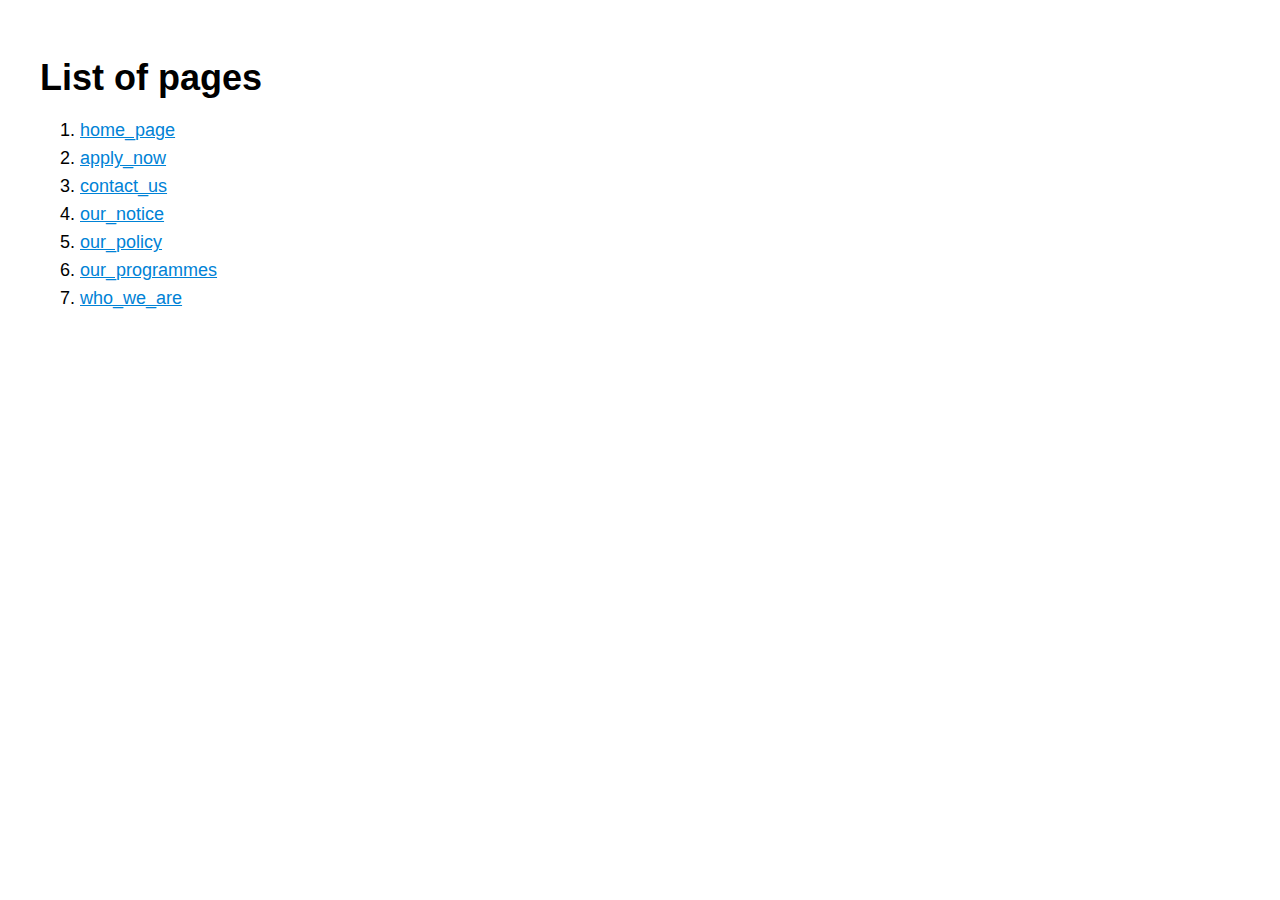
<file: index.html>
﻿<!DOCTYPE html>
<html>
<head>
	<meta http-equiv="Content-Type" content="text/html; charset=UTF-8">
	<meta name="viewport" content="width=device-width, initial-scale=1">
	<title>City University College</title>
	<style>
		html, body {
			margin:0;
			padding:0;
		}
		ol ul {
			list-style:none;
		}
		body {
			font: 18px/28px arial, sans-serif;
			padding: 40px;
		}
		a {
			color:#0082d6;
		}
		a:visited {
			color:#a4867d;
		}
		a:hover {
			color:#ff3904;
		}
		h1 small {
			color:#aaa;
			font-size:.7em;
		}
	</style>
</head>
<body>
	<h1>List of pages</h1>
	<ol>
	    <li><a href="home_page.html" target="_blank">home_page</a></li>
	    <li><a href="apply_now.html" target="_blank">apply_now</a></li>
	    <li><a href="contact_us.html" target="_blank">contact_us</a></li>
	    <li><a href="our_notice.html" target="_blank">our_notice</a></li>
	    <li><a href="our_policy.html" target="_blank">our_policy</a></li>
	    <li><a href="our_programmes.html" target="_blank">our_programmes</a></li>
	    <li><a href="who_we_are.html" target="_blank">who_we_are</a></li>
	</ol>
</body>
</html>
</file>
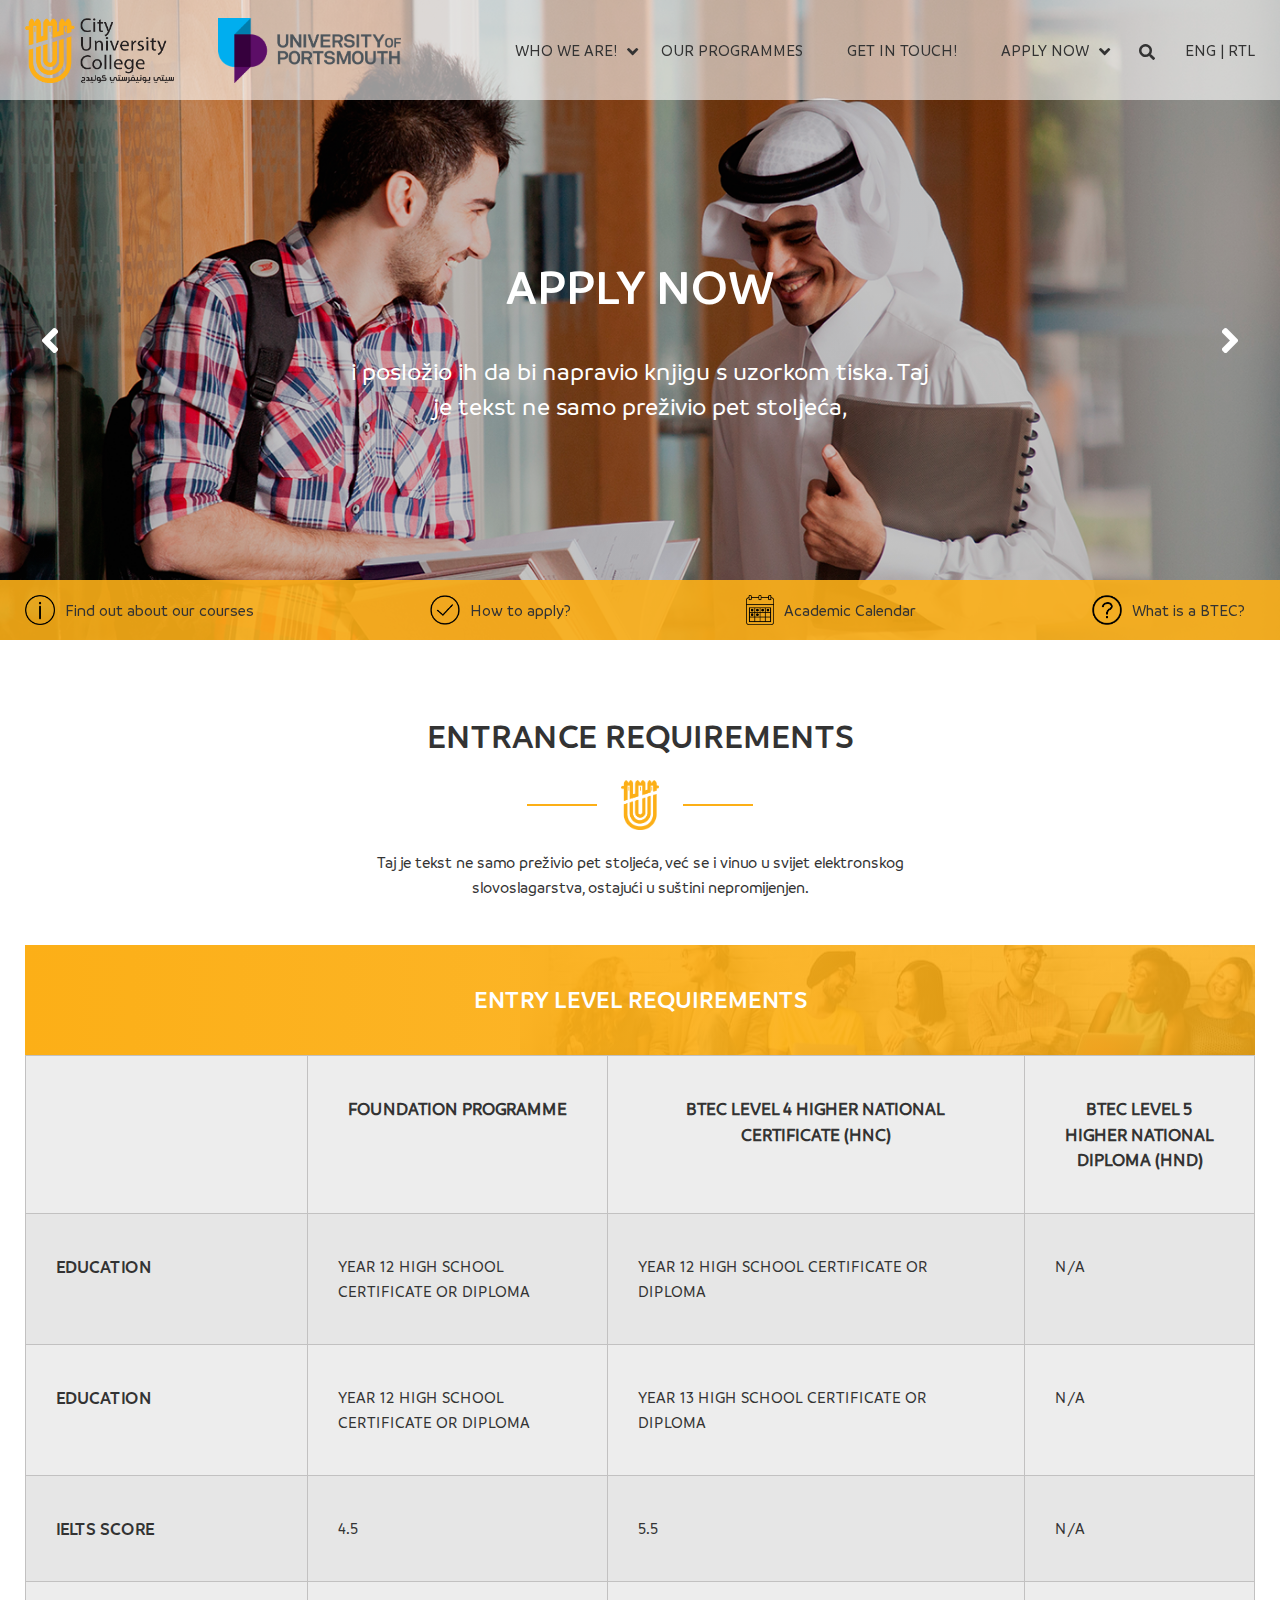
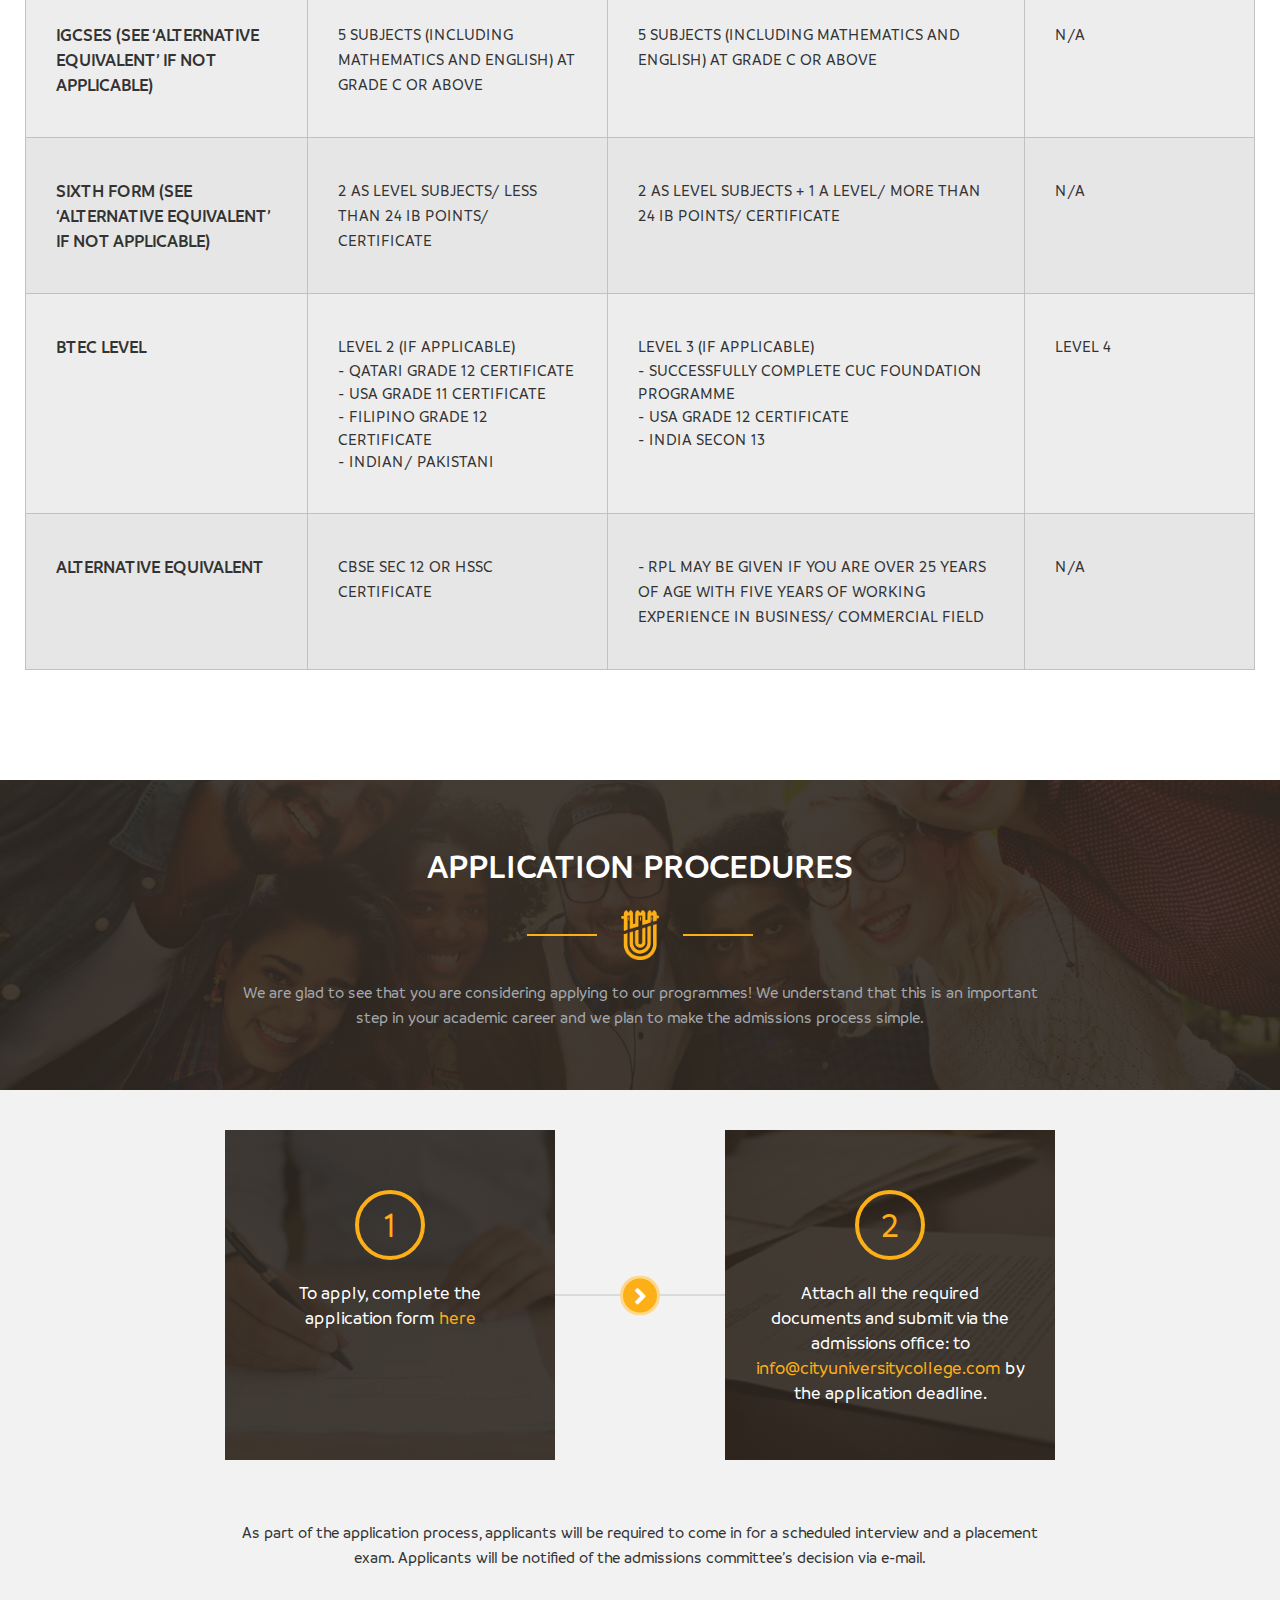
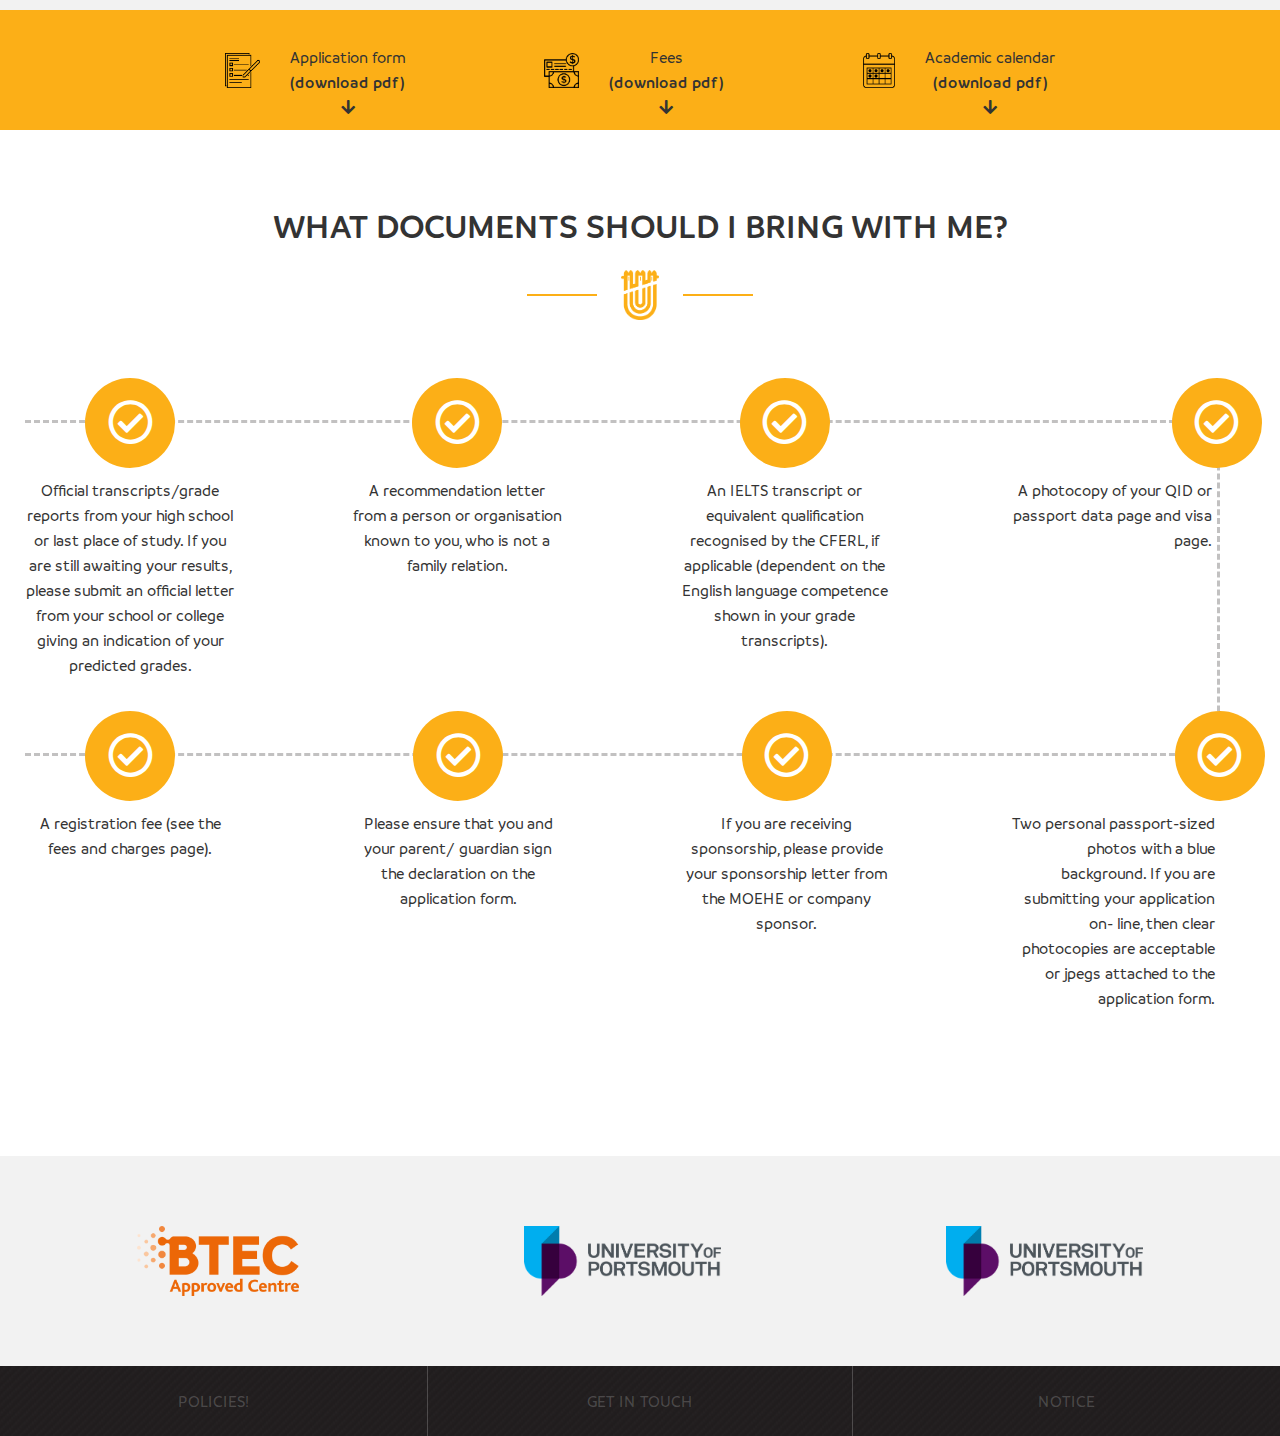
<file: apply_now.html>
<!DOCTYPE html>
<html lang="en">
	<head>
	<meta charset="UTF-8">
	<title>Apply Now</title>
	<meta name="viewport" content="initial-scale=1.0, width=device-width, shrink-to-fit=no">
	<script src="libs/jquery-3.1.0.min.js"></script>
	<script src="libs/owl.carousel.min.js"></script>
	<script src="js/main.js"></script>
	<link rel="stylesheet" href="fonts/fontawesome/web-fonts-with-css/css/fontawesome-all.min.css">
	<link rel="stylesheet" href="fonts/branding/font.css">
	<link rel="stylesheet" href="libs/bootstrap.min.css">
	<link rel="stylesheet" href="libs/owl.carousel.css">
	<link rel="stylesheet" href="css/style.css">
</head>
<body>
	<header class="header">
		<div class="container">
			<div class="logo">
				<a href="home_page.html">
					<img src="img/logo_univer_coll.png" alt="logo">
				</a>
				<a href="home_page.html">
					<img src="img/logo_univer_port.png" alt="logo">
				</a>
			</div>
			<div class="menu">
				<div class="sandwich">
					<div class="piece top"></div>
					<div class="piece middle"></div>
					<div class="piece bottom"></div>
				</div>
				<div class="menu_wrap">
					<div class="nav_menu">
						<ul class="menutop">
							<li class="menu-item-has-children">
								<span>who we are!</span>
								<ul class="sub-menu">
									<li>
										<a href="our_policy.html">our policy</a>
									</li>
									<li>
										<a href="our_notice.html">our notice</a>
									</li>
									<li class="menu-item-has-children">
										<span>apply now</span>
										<ul class="sub-menu">
											<li>
												<a href="apply_now.html">apply now</a>
											</li>
											<li>
												<a href="contact_us.html">get in touch!</a>
											</li>
											<li class="menu-item-has-children">
												<span>apply now</span>
												<ul class="sub-menu">
													<li>
														<a href="our_programmes.html">our programmes</a>
													</li>
													<li>
														<a href="contact_us.html">get in touch!</a>
													</li>
													<li>
														<a href="apply_now.html">apply now</a>
													</li>
												</ul>
											</li>
										</ul>
									</li>
								</ul>
							</li>
							<li>
								<a href="our_programmes.html">our programmes</a>
							</li>
							<li>
								<a href="contact_us.html">get in touch!</a>
							</li>
							<li class="menu-item-has-children">
								<span>apply now</span>
								<ul class="sub-menu">
									<li>
										<a href="apply_now.html">apply now</a>
									</li>
									<li>
										<a href="contact_us.html">get in touch!</a>
									</li>
									<li class="menu-item-has-children">
										<span>apply now</span>
										<ul class="sub-menu">
											<li>
												<a href="our_programmes.html">our programmes</a>
											</li>
											<li>
												<a href="contact_us.html">get in touch!</a>
											</li>
											<li class="menu-item-has-children">
												<span>apply now</span>
												<ul class="sub-menu">
													<li>
														<a href="our_programmes.html">our programmes</a>
													</li>
													<li>
														<a href="contact_us.html">get in touch!</a>
													</li>
													<li>
														<a href="apply_now.html">apply now</a>
													</li>
												</ul>
											</li>
										</ul>
									</li>
								</ul>
							</li>
						</ul>
					</div>
					<div class="search">
						<i class="fa fa-search search_icon"></i>
						<form class="search_field container">
							<input type="text" name="search" placeholder="To search start typing...">
							<i class="fa fa-times close_search_icon"></i>
						</form>
					</div>
					<div class="lang">
						<a class="eng active" href="#">eng</a> | <a class="rtl" href="#">rtl</a>
					</div>
				</div>
			</div>
		</div>
	</header>
	<main>
		<section class="slider_block">
			<div class="slider owl-carousel owl-theme">
				<div class="slider_item" style="background:linear-gradient(to bottom, rgba(0, 0, 0, 0.2), rgba(0, 0, 0, 0.2)),  url(img/apply_bg.png) center no-repeat; background-size: cover;">
					<div class="slider_text">
						<h1>Apply now</h1>
						<p>i posložio ih da bi napravio knjigu s uzorkom tiska. Taj je tekst ne samo preživio pet stoljeća, </p>
					</div>
				</div>
				<div class="slider_item" style="background:linear-gradient(to bottom, rgba(0, 0, 0, 0.2), rgba(0, 0, 0, 0.2)), url(img/apply_bg.png) center no-repeat; background-size: cover;">
					<div class="slider_text">
						<h1>Apply now</h1>
						<p>i posložio ih da bi napravio knjigu s uzorkom tiska. Taj je tekst ne samo preživio pet stoljeća, </p>
					</div>
				</div>
			</div>
			<div class="nav_liks_block">
				<div class="container">
					<a href="#" class="nav_links_item">
						<img src="img/info.png" alt="icon">
						<span>Find out about our courses</span>
					</a>
					<a href="#" class="nav_links_item">
						<img src="img/check.png" alt="icon">
						<span>How to apply?</span>
					</a>
					<a href="#" class="nav_links_item">
						<img src="img/calendar.png" alt="icon">
						<span>Academic Calendar</span>
					</a>
					<a href="#" class="nav_links_item">
						<img src="img/help.png" alt="icon">
						<span>What is a BTEC?</span>
					</a>
				</div>
			</div>
		</section>
		<section class="entrance_requirements">
			<div class="container">
				<div class="entrance_requirements_descr">
					<h2>entrance requirements</h2>
					<div class="decor_logo"><img src="img/logo_decor.png" alt="logo"></div>
					<p>Taj je tekst ne samo preživio pet stoljeća, već se i vinuo u svijet elektronskog slovoslagarstva, ostajući u suštini nepromijenjen.</p>
				</div>
				<div class="table_header">
					<h3>Entry Level Requirements</h3>
				</div>
				<div class="table-responsive">
		 				<table class="table">
		 					<tr>
		 						<th class="table_item"></th>
							<th class="table_item">Foundation Programme</th>
							<th class="table_item">BTEC Level 4 Higher National Certificate (HNC)</th>
							<th class="table_item">BTEC Level 5 Higher National Diploma (HND)</th>
		 					</tr>
						<tr>
							<td class="table_item row_title"><p>Education</p></td>
							<td class="table_item"><p>Year 12 high school certificate or diploma</p></td>
							<td class="table_item"><p>Year 12 high school certificate or diploma</p></td>
							<td class="table_item"><p>N/A</p></td>
						</tr>
						<tr>
							<td class="table_item row_title"><p>Education</p></td>
							<td class="table_item"><p>Year 12 high school certificate or diploma</p></td>
							<td class="table_item"><p>Year 13 high school certificate or diploma</p></td>
							<td class="table_item"><p>N/A</p></td>
						</tr>
						<tr>
							<td class="table_item row_title"><p>IELTS Score</p></td>
							<td class="table_item"><p>4.5</p></td>
							<td class="table_item"><p>5.5</p></td>
							<td class="table_item"><p>N/A</p></td>
						</tr>
						<tr>
							<td class="table_item row_title"><p>IGCSEs (See ‘Alternative Equivalent’ if not applicable)</p></td>
							<td class="table_item"><p>5 subjects (including Mathematics and English) at grade C or above</p></td>
							<td class="table_item"><p>5 subjects (including Mathematics and English) at grade C or above</p></td>
							<td class="table_item"><p>N/A</p></td>
						</tr>
						<tr>
							<td class="table_item row_title"><p>Sixth Form (See ‘Alternative Equivalent’ if not applicable)</p></td>
							<td class="table_item"><p>2 AS level subjects/ less than 24 IB points/ certificate</p></td>
							<td class="table_item"><p>2 AS level subjects + 1 A level/ more than 24 IB points/ certificate</p></td>
							<td class="table_item"><p>N/A</p></td>
						</tr>
						<tr>
							<td class="table_item row_title"><p>BTEC Level</p></td>
							<td class="table_item">
								<p>Level 2 (if applicable)</p>
								<ul>
									<li>Qatari grade 12 certificate</li>
									<li>USA grade 11 certificate</li>
									<li>Filipino grade 12 certificate</li>
									<li>Indian/ Pakistani</li>
								</ul>
							</td>
							<td class="table_item">
								<p>Level 3 (if applicable)</p>
								<ul>
									<li>Successfully complete CUC foundation programme</li>
									<li>USA grade 12 certificate</li>
									<li>India Secon 13</li>
								</ul>
							</td>
							<td class="table_item"><p>Level 4</p></td>
						</tr>
						<tr>
							<td class="table_item row_title"><p>Alternative Equivalent</p></td>
							<td class="table_item"><p>CBSE Sec 12 or HSSC certificate</p></td>
							<td class="table_item"><p>- RPL may be given if you are over 25 years of age with five years of working experience in business/ commercial field</p></td>
							<td class="table_item"><p>N/A</p></td>
						</tr>

		 				</table>
		 			</div>
			</div>
		</section>
		<section class="application_title_block" style="background:linear-gradient(to bottom, rgba(46, 39, 32, 0.9), rgba(46, 39, 32, 0.9)), url(img/application_title_bg.png) center no-repeat; background-size: cover;">
			<h2>application procedures</h2>
			<div class="decor_logo"><img src="img/logo_decor.png" alt="logo"></div>
			<p>We are glad to see that you are considering applying to our programmes! We understand that this is an important step in your academic career and we plan to make the admissions process simple.</p>
		</section>
		<section class="application_steps_block">
			<div class="application_steps_wrap">
				<div class="step_block" style="background:linear-gradient(to bottom, rgba(46, 39, 32, 0.9), rgba(46, 39, 32, 0.9)), url(img/step_block_bg1.png) center no-repeat; background-size: cover;">
					<div class="step_number">1</div>
					<p>To apply, complete the application form <a href="#">here</a></p>
				</div>
				<div class="step_block" style="background:linear-gradient(to bottom, rgba(46, 39, 32, 0.9), rgba(46, 39, 32, 0.9)), url(img/step_block_bg2.png) center no-repeat; background-size: cover;">
					<div class="step_number">2</div>
					<p>Attach all the required documents and submit via the admissions office: to <a href="mailto:info@cityuniversitycollege.com">
					info@cityuniversitycollege.com</a> by the application deadline.</p>
				</div>
				<div class="application_arrow">
					<i class="fa fa-angle-right" aria-hidden="true"></i>
				</div>
			</div>
			<p class="application_steps_descr">As part of the application process, applicants will be required to come in for a scheduled interview and a placement exam. Applicants will be notified of the admissions committee’s decision via e-mail.</p>
		</section>
		<section class="application_download">
			<div class="application_download_wrap">
				<a class="application_dowload_item" href="#">
					<img src="img/checklist.png" alt="icon">
					<p>Application form<span>(download pdf)</span>
						<i class="fa fa-arrow-down" aria-hidden="true"></i>
					</p>
				</a>
				<a class="application_dowload_item" href="#">
					<img src="img/money.png" alt="icon">
					<p>Fees<span>(download pdf)</span>
						<i class="fa fa-arrow-down" aria-hidden="true"></i>
					</p>
				</a>
				<a class="application_dowload_item" href="#">
					<img src="img/calendar.png" alt="icon">
					<p>Academic calendar<span>(download pdf)</span>
						<i class="fa fa-arrow-down" aria-hidden="true"></i>
					</p>
				</a>
			</div>
		</section>
		<section class="required_documents">
			<div class="container">
				<h2>what documents should i bring with me?</h2>
				<div class="decor_logo"><img src="img/logo_decor.png" alt="logo"></div>
				<div class="documents_block">
					<div class="document_descr_block decor_text_block">
						<i class="far fa-check-circle"></i>
						<p>Official transcripts/grade reports from your high school or last place of study. If you are still awaiting your results, please submit an official letter from your school or college giving an indication of your predicted grades.</p>
					</div>
					<div class="document_descr_block decor_text_block">
						<i class="far fa-check-circle"></i>
						<p>A recommendation letter from a person or organisation known to you, who is not a family relation.</p>
					</div>
					<div class="document_descr_block decor_text_block">
						<i class="far fa-check-circle"></i>
						<p>An IELTS transcript or equivalent qualification recognised by the CFERL, if applicable (dependent on the English language competence shown in your grade transcripts).</p>
					</div>
					<div class="document_descr_block decor_text_block">
						<i class="far fa-check-circle"></i>
						<p>A photocopy of your QID or passport data page and visa page.</p>
					</div>
				</div>
				<div class="documents_block">
					<div class="document_descr_block decor_text_block">
						<i class="far fa-check-circle"></i>
						<p>A registration fee (see the fees and charges page).</p>
					</div>
					<div class="document_descr_block decor_text_block">
						<i class="far fa-check-circle"></i>
						<p>Please ensure that you and your parent/ guardian sign the declaration on the application form.</p>
					</div>
					<div class="document_descr_block decor_text_block">
						<i class="far fa-check-circle"></i>
						<p>If you are receiving sponsorship, please provide your sponsorship letter from the MOEHE or company sponsor.</p>
					</div>
					<div class="document_descr_block decor_text_block">
						<i class="far fa-check-circle"></i>
						<p>Two personal passport-sized photos with a blue background. If you are submitting your application on- line, then clear photocopies are acceptable or jpegs attached to the application form.</p>
					</div>
				</div>
			</div>
		</section>
		<section class="partners">
			<div class="container">
				<img src="img/logo_btec.png" alt="logo">
				<img src="img/logo_univer_port.png" alt="logo">
				<img src="img/logo_univer_port.png" alt="logo">
			</div>
		</section>
	</main>
	<div class="go_up"></div>
	<footer class="footer">
		<div class="container">
			<div class="footer_item">
				<a href="#" >policies!</a>
			</div>
			<div class="footer_item">
				<a href="#">get in touch</a>
			</div>
			<div class="footer_item">
				<a href="#">notice</a>
			</div>
		</div>
	</footer>
</body>
</html>
</file>
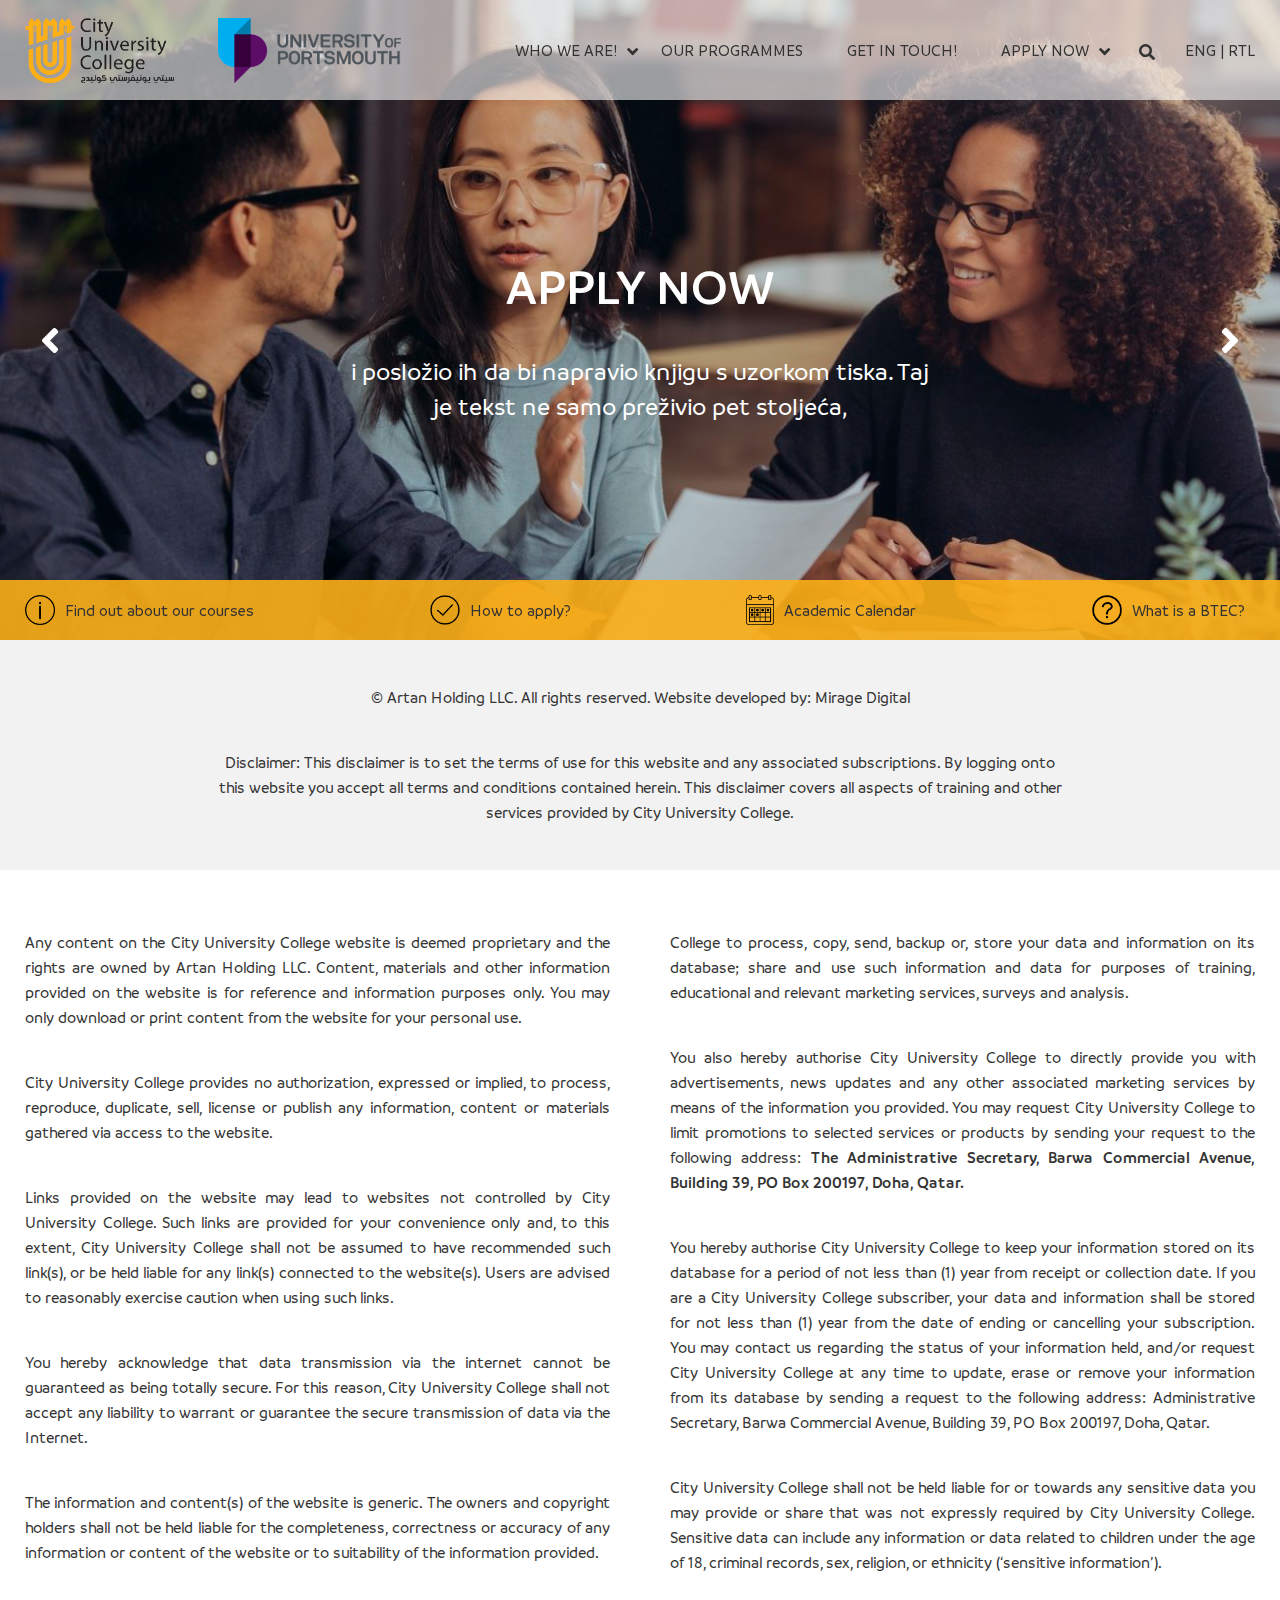
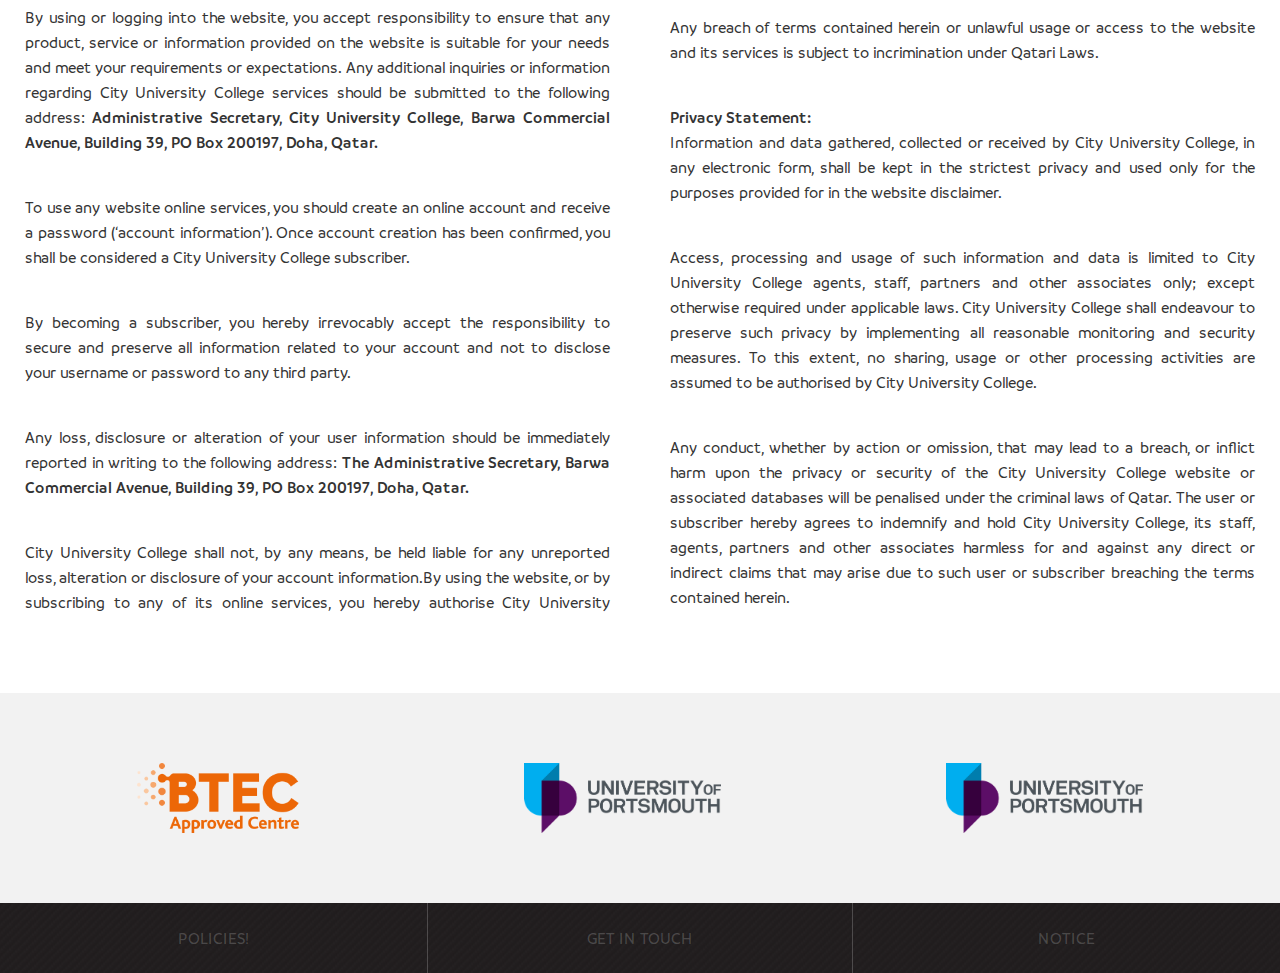
<file: our_notice.html>
<!DOCTYPE html>
<html lang="en">
	<head>
	<meta charset="UTF-8">
	<title>Our Notice</title>
	<meta name="viewport" content="initial-scale=1.0, width=device-width, shrink-to-fit=no">
	<script src="libs/jquery-3.1.0.min.js"></script>
	<script src="libs/owl.carousel.min.js"></script>
	<script src="js/main.js"></script>
	<link rel="stylesheet" href="fonts/fontawesome/web-fonts-with-css/css/fontawesome-all.min.css">
	<link rel="stylesheet" href="fonts/branding/font.css">
	<link rel="stylesheet" href="libs/bootstrap.min.css">
	<link rel="stylesheet" href="libs/owl.carousel.css">
	<link rel="stylesheet" href="css/style.css">
</head>
<body>
	<header class="header">
		<div class="container">
			<div class="logo">
				<a href="home_page.html">
					<img src="img/logo_univer_coll.png" alt="logo">
				</a>
				<a href="home_page.html">
					<img src="img/logo_univer_port.png" alt="logo">
				</a>
			</div>
			<div class="menu">
				<div class="sandwich">
					<div class="piece top"></div>
					<div class="piece middle"></div>
					<div class="piece bottom"></div>
				</div>
				<div class="menu_wrap">
					<div class="nav_menu">
						<ul class="menutop">
							<li class="menu-item-has-children">
								<span>who we are!</span>
								<ul class="sub-menu">
									<li>
										<a href="our_policy.html">our policy</a>
									</li>
									<li>
										<a href="our_notice.html">our notice</a>
									</li>
									<li class="menu-item-has-children">
										<span>apply now</span>
										<ul class="sub-menu">
											<li>
												<a href="apply_now.html">apply now</a>
											</li>
											<li>
												<a href="contact_us.html">get in touch!</a>
											</li>
											<li class="menu-item-has-children">
												<span>apply now</span>
												<ul class="sub-menu">
													<li>
														<a href="our_programmes.html">our programmes</a>
													</li>
													<li>
														<a href="contact_us.html">get in touch!</a>
													</li>
													<li>
														<a href="apply_now.html">apply now</a>
													</li>
												</ul>
											</li>
										</ul>
									</li>
								</ul>
							</li>
							<li>
								<a href="our_programmes.html">our programmes</a>
							</li>
							<li>
								<a href="contact_us.html">get in touch!</a>
							</li>
							<li class="menu-item-has-children">
								<span>apply now</span>
								<ul class="sub-menu">
									<li>
										<a href="apply_now.html">apply now</a>
									</li>
									<li>
										<a href="contact_us.html">get in touch!</a>
									</li>
									<li class="menu-item-has-children">
										<span>apply now</span>
										<ul class="sub-menu">
											<li>
												<a href="our_programmes.html">our programmes</a>
											</li>
											<li>
												<a href="contact_us.html">get in touch!</a>
											</li>
											<li class="menu-item-has-children">
												<span>apply now</span>
												<ul class="sub-menu">
													<li>
														<a href="our_programmes.html">our programmes</a>
													</li>
													<li>
														<a href="contact_us.html">get in touch!</a>
													</li>
													<li>
														<a href="apply_now.html">apply now</a>
													</li>
												</ul>
											</li>
										</ul>
									</li>
								</ul>
							</li>
						</ul>
					</div>
					<div class="search">
						<i class="fa fa-search search_icon"></i>
						<form class="search_field container">
							<input type="text" name="search" placeholder="To search start typing...">
							<i class="fa fa-times close_search_icon"></i>
						</form>
					</div>
					<div class="lang">
						<a class="eng active" href="#">eng</a> | <a class="rtl" href="#">rtl</a>
					</div>
				</div>
			</div>
		</div>
	</header>
	<main>
		<section class="slider_block">
			<div class="slider owl-carousel owl-theme">
				<div class="slider_item" style="background:linear-gradient(to bottom, rgba(0, 0, 0, 0.2), rgba(0, 0, 0, 0.2)),  url(img/our_notice_bg.png) center no-repeat; background-size: cover;">
					<div class="slider_text">
						<h1>Apply now</h1>
						<p>i posložio ih da bi napravio knjigu s uzorkom tiska. Taj je tekst ne samo preživio pet stoljeća, </p>
					</div>
				</div>
				<div class="slider_item" style="background:linear-gradient(to bottom, rgba(0, 0, 0, 0.2), rgba(0, 0, 0, 0.2)), url(img/our_notice_bg.png) center no-repeat; background-size: cover;">
					<div class="slider_text">
						<h1>Apply now</h1>
						<p>i posložio ih da bi napravio knjigu s uzorkom tiska. Taj je tekst ne samo preživio pet stoljeća, </p>
					</div>
				</div>
			</div>
			<div class="nav_liks_block">
				<div class="container">
					<a href="#" class="nav_links_item">
						<img src="img/info.png" alt="icon">
						<span>Find out about our courses</span>
					</a>
					<a href="#" class="nav_links_item">
						<img src="img/check.png" alt="icon">
						<span>How to apply?</span>
					</a>
					<a href="#" class="nav_links_item">
						<img src="img/calendar.png" alt="icon">
						<span>Academic Calendar</span>
					</a>
					<a href="#" class="nav_links_item">
						<img src="img/help.png" alt="icon">
						<span>What is a BTEC?</span>
					</a>
				</div>
			</div>
		</section>
		<section class="page_description_block">
			<div class="container">
				<div class="page_description_text">
					<p>© Artan Holding LLC. All rights reserved. Website developed by: Mirage Digital</p>
					<p>Disclaimer:  This disclaimer is to set the terms of use for this website and any associated subscriptions. By logging onto this website you accept all terms and conditions contained herein. This disclaimer covers all aspects of training and other services provided by City University College.</p>
				</div>
			</div>
		</section>
		<section class="notice_text_block">
			<div class="container">
				<div class="notice_text_wrap">
					<p>Any content on the City University College website is deemed proprietary and the rights are owned by Artan Holding LLC. Content, materials and other information provided on the website is for reference and information purposes only. You may only download or print content from the website for your personal use.</p>
					<p>City University College provides no authorization, expressed or implied, to process, reproduce, duplicate, sell, license or publish any information, content or materials gathered via access to the website.</p>
					<p>Links provided on the website may lead to websites not controlled by City University College. Such links are provided for your convenience only and, to this extent, City University College shall not be assumed to have recommended such link(s), or be held liable for any link(s) connected to the website(s). Users are advised to reasonably exercise caution when using such links.</p>
					<p>You hereby acknowledge that data transmission via the internet cannot be guaranteed as being totally secure. For this reason, City University College shall not accept any liability to warrant or guarantee the secure transmission of data via the Internet.</p>
					<p>The information and content(s) of the website is generic. The owners and copyright holders shall not be held liable for the completeness, correctness or accuracy of any information or content of the website or to suitability of the information provided.</p>
					<p>By using or logging into the website, you accept responsibility to ensure that any product, service or information provided on the website is suitable for your needs and meet your requirements or expectations. Any additional inquiries or information regarding City University College services should be submitted to the following address: <a href="#">Administrative Secretary, City University College, Barwa Commercial Avenue, Building 39, PO Box 200197, Doha, Qatar.</a></p>
					<p>To use any website online services, you should create an online account and receive a password (‘account information’). Once account creation has been confirmed, you shall be considered a City University College subscriber.</p>
					<p>By becoming a subscriber, you hereby irrevocably accept the responsibility to secure and preserve all information related to your account and not to disclose your username or password to any third party.</p>
					<p>Any loss, disclosure or alteration of your user information should be immediately reported in writing to the following address: <a href="#">The Administrative Secretary, Barwa Commercial Avenue, Building 39, PO Box 200197, Doha, Qatar.</a></p>
					<p>City University College shall not, by any means, be held liable for any unreported loss, alteration or disclosure of your account information.By using the website, or by subscribing to any of its online services, you hereby authorise City University College to process, copy, send, backup or, store your data and information on its database; share and use such information and data for purposes of training, educational and relevant marketing services, surveys and analysis.</p>
					<p>You also hereby authorise City University College to directly provide you with advertisements, news updates and any other associated marketing services by means of the information you provided. You may request City University College to limit promotions to selected services or products by sending your request to the following address: <a href="#">The Administrative Secretary, Barwa Commercial Avenue, Building 39, PO Box 200197, Doha, Qatar.</a></p>
					<p>You hereby authorise City University College to keep your information stored on its database for a period of not less than (1) year from receipt or collection date. If you are a City University College subscriber, your data and information shall be stored for not less than (1) year from the date of ending or cancelling your subscription. You may contact us regarding the status of your information held, and/or request City University College at any time to update, erase or remove your information from its database by sending a request to the following address: Administrative Secretary, Barwa Commercial Avenue, Building 39, PO Box 200197, Doha, Qatar.</p>
					<p>City University College shall not be held liable for or towards any sensitive data you may provide or share that was not expressly required by City University College. Sensitive data can include any information or data related to children under the age of 18, criminal records, sex, religion, or ethnicity (‘sensitive information’).</p>
					<p>Any breach of terms contained herein or unlawful usage or access to the website and its services is subject to incrimination under Qatari Laws.</p>
					<h4>Privacy Statement:</h4>
					<p>Information and data gathered, collected or received by City University College, in any electronic form, shall be kept in the strictest privacy and used only for the purposes provided for in the website disclaimer.</p>
					<p>Access, processing and usage of such information and data is limited to City University College agents, staff, partners and other associates only; except otherwise required under applicable laws. City University College shall endeavour to preserve such privacy by implementing all reasonable monitoring and security measures. To this extent, no sharing, usage or other processing activities are assumed to be authorised by City University College.</p>
					<p>Any conduct, whether by action or omission, that may lead to a breach, or inflict harm upon the privacy or security of the City University College website or associated databases will be penalised under the criminal laws of Qatar. The user or subscriber hereby agrees to indemnify and hold City University College, its staff, agents, partners and other associates harmless for and against any direct or indirect claims that may arise due to such user or subscriber breaching the terms contained herein.</p>
				</div>
			</div>
		</section>
		<section class="partners">
			<div class="container">
				<img src="img/logo_btec.png" alt="logo">
				<img src="img/logo_univer_port.png" alt="logo">
				<img src="img/logo_univer_port.png" alt="logo">
			</div>
		</section>
	</main>
	<div class="go_up"></div>
	<footer class="footer">
		<div class="container">
			<div class="footer_item">
				<a href="#" >policies!</a>
			</div>
			<div class="footer_item">
				<a href="#">get in touch</a>
			</div>
			<div class="footer_item">
				<a href="#">notice</a>
			</div>
		</div>
	</footer>
</body>
</html>
</file>
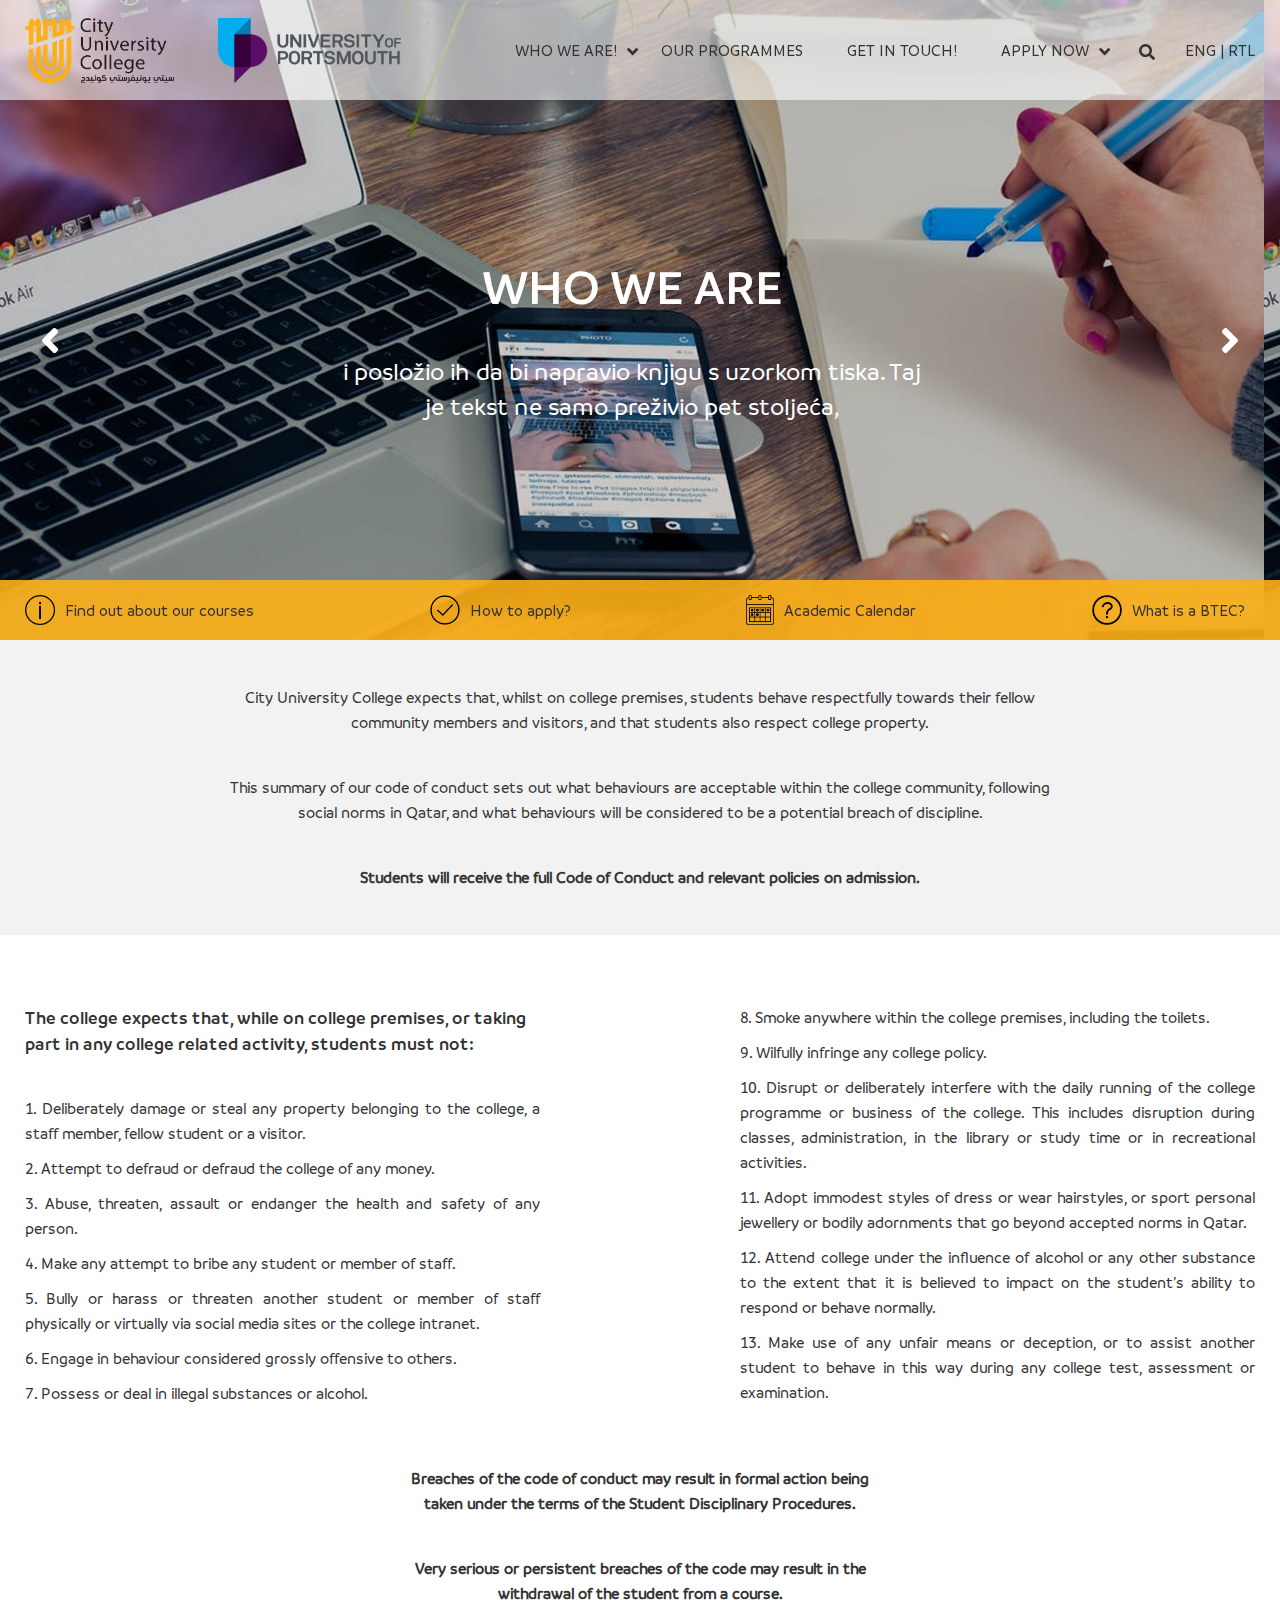
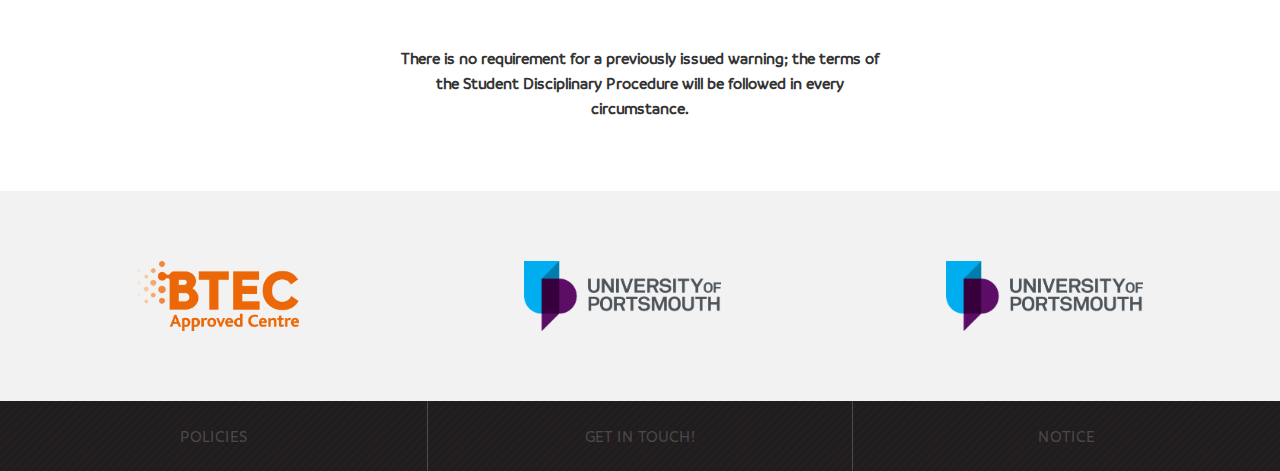
<file: our_policy.html>
<!DOCTYPE html>
<html lang="en">
	<head>
	<meta charset="UTF-8">
	<title>our_policy</title>
	<meta name="viewport" content="initial-scale=1.0, width=device-width, shrink-to-fit=no">
	<script src="libs/jquery-3.1.0.min.js"></script>
	<script src="libs/owl.carousel.min.js"></script>
	<script src="js/main.js"></script>
	<link rel="stylesheet" href="fonts/fontawesome/web-fonts-with-css/css/fontawesome-all.min.css">
	<link rel="stylesheet" href="fonts/branding/font.css">
	<link rel="stylesheet" href="libs/bootstrap.min.css">
	<link rel="stylesheet" href="libs/owl.carousel.css">
	<link rel="stylesheet" href="css/style.css">
</head>
<body>
	<header class="header">
		<div class="container">
			<div class="logo">
				<a href="home_page.html">
					<img src="img/logo_univer_coll.png" alt="logo">
				</a>
				<a href="home_page.html">
					<img src="img/logo_univer_port.png" alt="logo">
				</a>
			</div>
			<div class="menu">
				<div class="sandwich">
					<div class="piece top"></div>
					<div class="piece middle"></div>
					<div class="piece bottom"></div>
				</div>
				<div class="menu_wrap">
					<div class="nav_menu">
						<ul class="menutop">
							<li class="menu-item-has-children">
								<span>who we are!</span>
								<ul class="sub-menu">
									<li>
										<a href="our_policy.html">our policy</a>
									</li>
									<li>
										<a href="our_notice.html">our notice</a>
									</li>
									<li class="menu-item-has-children">
										<span>apply now</span>
										<ul class="sub-menu">
											<li>
												<a href="apply_now.html">apply now</a>
											</li>
											<li>
												<a href="contact_us.html">get in touch!</a>
											</li>
											<li class="menu-item-has-children">
												<span>apply now</span>
												<ul class="sub-menu">
													<li>
														<a href="our_programmes.html">our programmes</a>
													</li>
													<li>
														<a href="contact_us.html">get in touch!</a>
													</li>
													<li>
														<a href="apply_now.html">apply now</a>
													</li>
												</ul>
											</li>
										</ul>
									</li>
								</ul>
							</li>
							<li>
								<a href="our_programmes.html">our programmes</a>
							</li>
							<li>
								<a href="contact_us.html">get in touch!</a>
							</li>
							<li class="menu-item-has-children">
								<span>apply now</span>
								<ul class="sub-menu">
									<li>
										<a href="apply_now.html">apply now</a>
									</li>
									<li>
										<a href="contact_us.html">get in touch!</a>
									</li>
									<li class="menu-item-has-children">
										<span>apply now</span>
										<ul class="sub-menu">
											<li>
												<a href="our_programmes.html">our programmes</a>
											</li>
											<li>
												<a href="contact_us.html">get in touch!</a>
											</li>
											<li class="menu-item-has-children">
												<span>apply now</span>
												<ul class="sub-menu">
													<li>
														<a href="our_programmes.html">our programmes</a>
													</li>
													<li>
														<a href="contact_us.html">get in touch!</a>
													</li>
													<li>
														<a href="apply_now.html">apply now</a>
													</li>
												</ul>
											</li>
										</ul>
									</li>
								</ul>
							</li>
						</ul>
					</div>
					<div class="search">
						<i class="fa fa-search search_icon"></i>
						<form class="search_field container">
							<input type="text" name="search" placeholder="To search start typing...">
							<i class="fa fa-times close_search_icon"></i>
						</form>
					</div>
					<div class="lang">
						<a class="eng active" href="#">eng</a> | <a class="rtl" href="#">rtl</a>
					</div>
				</div>
			</div>
		</div>
	</header>
	<main>
		<section class="slider_block">
			<div class="slider owl-carousel owl-theme">
				<div class="slider_item" style="background:linear-gradient(to bottom, rgba(0, 0, 0, 0.2), rgba(0, 0, 0, 0.2)),  url(img/policys_slide_bg.png) center no-repeat; background-size: cover;">
					<div class="slider_text">
						<h1>Who we are</h1>
						<p>i posložio ih da bi napravio knjigu s uzorkom tiska. Taj je tekst ne samo preživio pet stoljeća, </p>
					</div>
				</div>
				<div class="slider_item" style="background:linear-gradient(to bottom, rgba(0, 0, 0, 0.2), rgba(0, 0, 0, 0.2)), url(img/policys_slide_bg.png) center no-repeat; background-size: cover;">
					<div class="slider_text">
						<h1>Who we are</h1>
						<p>i posložio ih da bi napravio knjigu s uzorkom tiska. Taj je tekst ne samo preživio pet stoljeća, </p>
					</div>
				</div>
			</div>
			<div class="nav_liks_block">
				<div class="container">
					<a href="#" class="nav_links_item">
						<img src="img/info.png" alt="icon">
						<span>Find out about our courses</span>
					</a>
					<a href="#" class="nav_links_item">
						<img src="img/check.png" alt="icon">
						<span>How to apply?</span>
					</a>
					<a href="#" class="nav_links_item">
						<img src="img/calendar.png" alt="icon">
						<span>Academic Calendar</span>
					</a>
					<a href="#" class="nav_links_item">
						<img src="img/help.png" alt="icon">
						<span>What is a BTEC?</span>
					</a>
				</div>
			</div>
		</section>
		<section class="page_description_block">
			<div class="container">
				<div class="page_description_text">
					<p>City University College expects that, whilst on college premises, students behave respectfully towards their fellow community members and visitors, and that students also respect college property.</p>
					<p>This summary of our code of conduct sets out what behaviours are acceptable within the college community, following social norms in Qatar, and what behaviours will be considered to be a potential breach of discipline.</p>
					<p><strong>Students will receive the full Code of Conduct and relevant policies on admission.</strong></p>
				</div>
			</div>
		</section>
		<section class="rules_block">
			<div class="container">
				<div class="rules_list">
					<h4>The college expects that, while on college premises, or taking part in any college related activity, students must not:</h4>
					<ol>
						<li>Deliberately damage or steal any property belonging to the college, a staff member, fellow student or a visitor.</li>
						<li>Attempt to defraud or defraud the college of any money.</li>
						<li>Abuse, threaten, assault or endanger the health and safety of any person.</li>
						<li>Make any attempt to bribe any student or member of staff.</li>
						<li>Bully or harass or threaten another student or member of staff physically or virtually via social media sites or the college intranet.</li>
						<li>Engage in behaviour considered grossly offensive to others.</li>
						<li>Possess or deal in illegal substances or alcohol.</li>
						<li>Smoke anywhere within the college premises, including the toilets.</li>
						<li>Wilfully infringe any college policy.</li>
						<li>Disrupt or deliberately interfere with the daily running of the college programme or business of the college. This includes disruption during classes, administration, in the library or study time or in recreational activities.</li>
						<li>Adopt immodest styles of dress or wear hairstyles, or sport personal jewellery or bodily adornments that go beyond accepted norms in Qatar.</li>
						<li>Attend college under the influence of alcohol or any other substance to the extent that it is believed to impact on the student’s ability to respond or behave normally.</li>
						<li>Make use of any unfair means or deception, or to assist another student to behave in this way during any college test, assessment or examination.</li>
					</ol>
				</div>
				<div class="page_description_text">
					<p>Breaches of the code of conduct may result in formal action being taken under the terms of the Student Disciplinary Procedures.</p>
					<p>Very serious or persistent breaches of the code may result in the withdrawal of the student from a course.</p>
					<p>There is no requirement for a previously issued warning; the terms of the Student Disciplinary Procedure will be followed in every circumstance.</p>
				</div>
			</div>
		</section>
		<section class="partners">
			<div class="container">
				<img src="img/logo_btec.png" alt="logo">
				<img src="img/logo_univer_port.png" alt="logo">
				<img src="img/logo_univer_port.png" alt="logo">
			</div>
		</section>
	</main>
	<div class="go_up"></div>
	<footer class="footer">
		<div class="container">
			<div class="footer_item">
				<a href="#" >policies</a>
			</div>
			<div class="footer_item">
				<a href="#">get in touch!</a>
			</div>
			<div class="footer_item">
				<a href="#">notice</a>
			</div>
		</div>
	</footer>
</body>
</html>
</file>
<file: fonts/branding/font.css>
@font-face {
  font-family: 'Branding';
  src: url('Branding-Medium.eot');
  src: url('Branding-Medium.woff2') format('woff2'),
       url('Branding-Medium.woff') format('woff'),
       url('Branding-Medium.ttf') format('truetype'),
       url('Branding-Medium.svg#Branding-Medium') format('svg'),
       url('Branding-Medium.eot?#iefix') format('embedded-opentype');
  font-weight: normal;
  font-style: normal;
}
@font-face {
  font-family: 'Branding-SemiBold';
  src: url('Branding-SemiBold.eot');
  src: url('Branding-SemiBold.woff2') format('woff2'),
       url('Branding-SemiBold.woff') format('woff'),
       url('Branding-SemiBold.ttf') format('truetype'),
       url('Branding-SemiBold.svg#Branding-SemiBold') format('svg'),
       url('Branding-SemiBold.eot?#iefix') format('embedded-opentype');
  font-weight: normal;
  font-style: normal;
}
@font-face {
  font-family: 'Branding-Light';
  src: url('Branding-Light.eot');
  src: url('Branding-Light.woff2') format('woff2'),
       url('Branding-Light.woff') format('woff'),
       url('Branding-Light.ttf') format('truetype'),
       url('Branding-Light.svg#Branding-Light') format('svg'),
       url('Branding-Light.eot?#iefix') format('embedded-opentype');
  font-weight: normal;
  font-style: normal;
}
</file>
<file: css/style.css>
* {
  -webkit-box-sizing: border-box;
  box-sizing: border-box;
  font-family: "Branding", Arial, sans-serif;
  font-size: 16px;
  margin: 0;
  padding: 0;
  outline: none; }

li {
  /* list-style-type: none; */ }

a {
  color: inherit;
  text-decoration: none; }

a:hover {
  color: inherit;
  text-decoration: none; }

a:focus {
  color: inherit;
  text-decoration: none; }

/* fonts */
/*colors*/
/*---GENERAL STYLES---*/
h1, h2, h3, h4 {
  text-transform: uppercase;
  font-family: "Branding-SemiBold", Arial, sans-serif;
  font-weight: normal;
  text-align: center;
  width: 100%;
  white-space: normal; }

h1 {
  font-size: 50px; }

h2 {
  font-size: 35px; }

h3 {
  font-size: 25px; }

h4 {
  font-size: 18px; }

section {
  position: relative; }

a:hover {
  font-weight: bold; }

p {
  line-height: 25px;
  white-space: normal; }

body.rtl h1, body.rtl h2, body.rtl h3, body.rtl h4, body.rtl h5, body.rtl p, body.rtl a, body.rtl span, body.rtl ul, body.rtl input, body.rtl textarea, body.rtl .footer_item, body.rtl .table, body.rtl .application_steps_wrap, body.rtl .documents_block, body.rtl .rules_list, body.rtl .select_input_wrap, body.rtl .tab_content {
  direction: rtl; }

main {
  min-height: -webkit-calc(100vh - 70px);
  min-height: calc(100vh - 70px); }

.animate, .btn, .sandwich .piece, .sandwich .piece.bottom, .header .menu_wrap, .slider .slider-nav-btn, .footer_item a, .map .contacts_block a, .options_list li {
  -webkit-transition: all linear 0.3s;
  -o-transition: all linear 0.3s;
  transition: all linear 0.3s; }

/* .noscroll {
		overflow: hidden;
	} */
.container {
  width: 100%;
  height: 100%;
  max-width: 1260px;
  padding-left: 15px;
  padding-right: 15px;
  margin: auto;
  display: -webkit-box;
  display: -webkit-flex;
  display: -ms-flexbox;
  display: flex; }

.btn {
  display: block;
  margin: auto;
  margin-top: 40px;
  cursor: pointer;
  width: 370px;
  line-height: 90px;
  font-size: 25px;
  -webkit-border-radius: 5px;
  border-radius: 5px;
  background: #fcaf17;
  color: #ffffff;
  text-transform: uppercase;
  font-family: "Branding-SemiBold", Arial, sans-serif;
  position: relative; }
  .btn .btn_icon {
    /* position: absolute;
			height: 34px;
			width: 34px !important;
					    top: 50%;
					    right: 30px;
					    -webkit-transform: translateY(-50%);
					    -ms-transform: translateY(-50%);
					    transform: translateY(-50%);
			 */
    font-size: 24px;
    border: 2px solid #fff;
    -webkit-border-radius: 50%;
    border-radius: 50%;
    height: 30px;
    width: 30px;
    position: absolute;
    line-height: 30px;
    height: 34px;
    width: 34px;
    top: 50%;
    right: 30px;
    -webkit-transform: translateY(-50%);
    -ms-transform: translateY(-50%);
    transform: translateY(-50%); }
  .btn:hover {
    background: #ffffff;
    color: #fcaf17; }
    .btn:hover .btn_icon {
      border-color: #fcaf17; }

.rtl .btn .btn_icon {
  left: 30px;
  right: auto;
  -webkit-transform: translateY(-50%) scale(-1, 1);
  -ms-transform: translateY(-50%) scale(-1, 1);
  transform: translateY(-50%) scale(-1, 1); }

/*---MOBILE MENU---*/
.sandwich {
  display: none;
  position: relative;
  cursor: pointer;
  float: right;
  width: 70px;
  height: 70px;
  padding: 20px;
  margin-right: -15px;
  z-index: 1; }
  .sandwich .piece {
    position: relative;
    width: 100%;
    height: 4px;
    background-color: #000000; }
    .sandwich .piece.top {
      top: 20%; }
    .sandwich .piece.middle {
      top: 40%; }
    .sandwich .piece.bottom {
      opacity: 1;
      top: 60%; }

.sandwich.active .piece {
  background: #fcaf17; }
  .sandwich.active .piece.top {
    top: 50%;
    -webkit-transform: rotate(135deg);
    -ms-transform: rotate(135deg);
    transform: rotate(135deg); }
  .sandwich.active .piece.middle {
    top: 39%;
    -webkit-transform: rotate(-135deg);
    -ms-transform: rotate(-135deg);
    transform: rotate(-135deg); }
  .sandwich.active .piece.bottom {
    top: 0;
    opacity: 0;
    -webkit-transform: rotate(90deg);
    -ms-transform: rotate(90deg);
    transform: rotate(90deg); }

/*---DECOR LOGO BLOCK---*/
.decor_logo {
  position: relative;
  width: 86px;
  margin: 20px auto;
  text-align: center; }
  .decor_logo img {
    height: 50px; }
  .decor_logo:before, .decor_logo:after {
    content: '';
    position: absolute;
    background: #fcaf17;
    width: 70px;
    height: 2px;
    top: 50%;
    -webkit-transform: translateY(-50%);
    -ms-transform: translateY(-50%);
    transform: translateY(-50%); }
  .decor_logo:before {
    right: 100%; }
  .decor_logo:after {
    left: 100%; }

/*---DECOR SQUARE BLOCK---*/
.decor_block {
  border: 6px solid #fcaf17;
  color: #ffffff;
  padding: 15px;
  background: #2e2720; }

/*---DECOR TEXT BLOCK---*/
.decor_text_block {
  position: relative;
  max-width: 270px;
  text-align: center; }
  .decor_text_block i {
    background: #fcaf17;
    color: #ffffff;
    height: 90px;
    width: 90px;
    text-align: center;
    font-size: 45px;
    line-height: 90px;
    -webkit-border-radius: 50%;
    border-radius: 50%;
    margin-bottom: 10px; }

/*---TABLE---*/
.table-responsive {
  border: none;
  margin-bottom: 40px;
  width: 100%; }

.table {
  width: 100%;
  margin-bottom: 0;
  /* .table_column_titles {
				display: -webkit-box;
				display: -webkit-flex;
				display: -ms-flexbox;
				display: flex;
				text-align: center;
				border-left: 1px solid #c2c1c1;
				.table_item {
					background: #f2f2f2;
					display: -webkit-box;
					display: -webkit-flex;
					display: -ms-flexbox;
					display: flex;
				    -webkit-box-pack: center;
				    -webkit-justify-content: center;
				    -ms-flex-pack: center;
				    justify-content: center;
				    -webkit-box-align: center;
				    -webkit-align-items: center;
				    -ms-flex-align: center;
				    align-items: center;
				}
			} */
  /* .table_content {
				border-left: 1px solid #c2c1c1;
				border-bottom: 1px solid #c2c1c1;
				.table_row:nth-of-type(even) {
					background: #e6e6e6;;
				}
			} */
  /* .table_row {
				display: -webkit-box;
				display: -webkit-flex;
				display: -ms-flexbox;
				display: flex;
				background: #ededed;
			} */ }
  .table tr {
    background: #ededed; }
    .table tr:nth-of-type(even) {
      background: #e6e6e6; }
  .table th {
    text-align: center; }
  .table .table_item {
    min-height: 80px;
    min-height: 80px;
    text-transform: uppercase;
    border: 1px solid #c2c1c1;
    padding: 40px 30px;
    font-size: 18px; }
    .table .table_item.row_title p {
      font-size: 18px;
      font-family: "Branding-SemiBold", Arial, sans-serif; }
    .table .table_item ul li {
      list-style-type: none; }
      .table .table_item ul li:before {
        content: '-';
        margin-right: 5px; }

.table_header {
  height: 110px;
  width: 100%;
  padding-left: 10px;
  padding-right: 10px;
  text-align: center;
  text-transform: uppercase;
  color: #ffffff;
  background: -webkit-gradient(linear, left top, right top, from(#fcaf17), to(rgba(252, 175, 23, 0.85))), url(../img/table_header.png);
  background: -webkit-linear-gradient(left, #fcaf17, rgba(252, 175, 23, 0.85)), url(../img/table_header.png);
  background: -o-linear-gradient(left, #fcaf17, rgba(252, 175, 23, 0.85)), url(../img/table_header.png);
  background: linear-gradient(to right, #fcaf17, rgba(252, 175, 23, 0.85)), url(../img/table_header.png);
  -webkit-background-size: auto auto;
  background-size: auto;
  background-repeat: no-repeat;
  background-position: 110% 35%;
  display: -webkit-box;
  display: -webkit-flex;
  display: -ms-flexbox;
  display: flex;
  -webkit-box-pack: center;
  -webkit-justify-content: center;
  -ms-flex-pack: center;
  justify-content: center;
  -webkit-box-align: center;
  -webkit-align-items: center;
  -ms-flex-align: center;
  align-items: center; }

.rtl .table .table_item ul li {
  list-style-type: none; }
  .rtl .table .table_item ul li:before {
    margin-right: 0;
    margin-left: 5px; }

/*---PAGE DESCRIPTION BLOCK---*/
.page_description_block {
  background: #f2f2f2;
  padding-top: 45px;
  padding-bottom: 45px; }
  .page_description_block .container {
    display: block; }
  .page_description_block .page_description_text {
    max-width: 850px;
    width: 100%;
    text-align: center;
    margin: auto; }
    .page_description_block .page_description_text p {
      margin-bottom: 40px; }
      .page_description_block .page_description_text p:last-of-type {
        margin: 0; }

/*---HEADER---*/
.header {
  height: 100px;
  position: absolute;
  z-index: 3;
  width: 100%;
  top: 0;
  background: rgba(255, 255, 255, 0.6); }
  .header .container {
    -webkit-box-pack: justify;
    -webkit-justify-content: space-between;
    -ms-flex-pack: justify;
    justify-content: space-between;
    -webkit-box-align: center;
    -webkit-align-items: center;
    -ms-flex-align: center;
    align-items: center; }
  .header .logo {
    height: 65px; }
    .header .logo img {
      display: inline-block;
      height: 100%;
      max-width: 100%;
      margin-right: 40px;
      width: auto; }
  .header .menu {
    width: -webkit-calc(100% - 420px);
    width: calc(100% - 420px); }
  .header .menu_wrap {
    display: -webkit-box;
    display: -webkit-flex;
    display: -ms-flexbox;
    display: flex;
    -webkit-box-pack: end;
    -webkit-justify-content: flex-end;
    -ms-flex-pack: end;
    justify-content: flex-end; }
  .header .nav_menu {
    /* .sub_menu_arrow {
				&:after {
				    top: 0;
				    right: -20px;
				}
			} */ }
    .header .nav_menu .sub_menu_item_block:after, .header .nav_menu .menu-item-has-children:after {
      content: '\f105';
      /* font: 20px FontAwesome; */
      font-size: 20px;
      font-family: 'Font Awesome 5 Free';
      font-weight: 900;
      position: absolute;
      right: 15px;
      top: 10px; }
    .header .nav_menu .sub_menu_item_block.revert:after, .header .nav_menu .menu-item-has-children.revert:after {
      right: auto;
      left: 12px;
      -webkit-transform: scale(-1, 1);
      -ms-transform: scale(-1, 1);
      transform: scale(-1, 1); }
    .header .nav_menu .sub_menu_item, .header .nav_menu .sub-menu {
      display: none; }
      .header .nav_menu .sub_menu_item li, .header .nav_menu .sub-menu li {
        display: block;
        margin: 0;
        width: 200px; }
      .header .nav_menu .sub_menu_item a, .header .nav_menu .sub_menu_item span, .header .nav_menu .sub-menu a, .header .nav_menu .sub-menu span {
        display: block;
        padding: 10px 30px;
        cursor: pointer; }
        .header .nav_menu .sub_menu_item a:hover, .header .nav_menu .sub_menu_item span:hover, .header .nav_menu .sub-menu a:hover, .header .nav_menu .sub-menu span:hover {
          background: #000; }
    .header .nav_menu li {
      display: inline-block;
      margin-left: 20px;
      margin-right: 20px;
      position: relative;
      text-transform: uppercase; }
      .header .nav_menu li:first-of-type {
        /* margin-left: 0; */ }
      .header .nav_menu li:last-of-type {
        /* margin-right: 0; */ }
      .header .nav_menu li .sub_menu_item, .header .nav_menu li .sub-menu {
        position: absolute;
        background: rgba(0, 0, 0, 0.8);
        color: #ffffff;
        left: 0;
        top: 30px; }
        .header .nav_menu li .sub_menu_item:before, .header .nav_menu li .sub-menu:before {
          content: '';
          position: absolute;
          width: 100%;
          height: 15px;
          top: -14px; }
        .header .nav_menu li .sub_menu_item:after, .header .nav_menu li .sub-menu:after {
          content: '';
          position: absolute;
          left: 50%;
          -webkit-transform: translateX(-50%);
          -ms-transform: translateX(-50%);
          transform: translateX(-50%);
          border: 6px solid transparent;
          border-bottom: 8px solid rgba(0, 0, 0, 0.8);
          top: -14px; }
        .header .nav_menu li .sub_menu_item li .sub_menu_item, .header .nav_menu li .sub_menu_item li .sub-menu, .header .nav_menu li .sub-menu li .sub_menu_item, .header .nav_menu li .sub-menu li .sub-menu {
          left: 100%;
          top: 0; }
          .header .nav_menu li .sub_menu_item li .sub_menu_item:after, .header .nav_menu li .sub_menu_item li .sub-menu:after, .header .nav_menu li .sub-menu li .sub_menu_item:after, .header .nav_menu li .sub-menu li .sub-menu:after {
            content: none; }
          .header .nav_menu li .sub_menu_item li .sub_menu_item.revert, .header .nav_menu li .sub_menu_item li .sub-menu.revert, .header .nav_menu li .sub-menu li .sub_menu_item.revert, .header .nav_menu li .sub-menu li .sub-menu.revert {
            left: auto;
            right: 100%; }
      .header .nav_menu li:hover a, .header .nav_menu li:hover span {
        font-weight: bold; }
    .header .nav_menu a {
      text-transform: uppercase; }
    .header .nav_menu i {
      vertical-align: middle;
      margin-left: 10px;
      margin-right: 10px; }
  .header .nav_menu .menutop > .menu-item-has-children:after {
    font-size: 18px;
    -webkit-transform: rotate(90deg);
    -ms-transform: rotate(90deg);
    transform: rotate(90deg);
    top: 0;
    right: -20px; }
  .header .search {
    margin-right: 30px;
    margin-left: 30px;
    /* @extend.animate; */ }
    .header .search i {
      vertical-align: middle;
      cursor: pointer; }
    .header .search input {
      font-family: "Branding-Light", Arial, sans-serif;
      font-size: 40px;
      width: 100%;
      border: none; }
      .header .search input::-webkit-input-placeholder {
        /* Chrome/Opera/Safari */
        color: #000000; }
      .header .search input::-moz-placeholder {
        /* Firefox 19+ */
        color: #000000; }
      .header .search input:-ms-input-placeholder {
        /* IE 10+ */
        color: #000000; }
      .header .search input:-moz-placeholder {
        /* Firefox 18- */
        color: #000000; }
    .header .search .close_search_icon {
      color: #fcaf17;
      font-size: 22px;
      margin-right: 112px;
      margin-left: 20px; }
    .header .search .search_field {
      display: none; }
    .header .search.active {
      background: #ffffff;
      position: absolute;
      top: 0;
      bottom: 0;
      left: 0;
      right: 0;
      margin: 0; }
      .header .search.active .search_field {
        display: -webkit-box;
        display: -webkit-flex;
        display: -ms-flexbox;
        display: flex; }
      .header .search.active .search_icon {
        display: none; }
  .header .lang {
    text-transform: uppercase; }

.rtl .header {
  /* .nav_menu {
				.sub_menu_arrow {
					&:after {
						right: auto;
						left: -20px;
					}
				}
			} */ }
  .rtl .header .nav_menu .menutop > .menu-item-has-children:after {
    right: auto;
    left: -20px; }

/*---SLIDER---*/
.slider .slider_item {
  height: 640px;
  max-height: 100vh;
  position: relative; }

.slider .slider_text {
  position: absolute;
  top: 50%;
  width: 100%;
  -webkit-transform: translateY(-50%);
  -ms-transform: translateY(-50%);
  transform: translateY(-50%);
  text-align: center;
  color: #ffffff;
  padding-left: 15px;
  padding-right: 15px; }
  .slider .slider_text p {
    font-size: 25px;
    line-height: 35px;
    max-width: 580px;
    width: 100%;
    margin: auto; }
  .slider .slider_text .up_bold {
    text-transform: uppercase;
    font-weight: bold; }

.slider .slider-nav-btn {
  position: absolute;
  top: 100px;
  bottom: 60px;
  width: 100px;
  color: #ffffff; }
  .slider .slider-nav-btn:hover {
    background: rgba(0, 0, 0, 0.3); }
  .slider .slider-nav-btn:after {
    position: absolute;
    top: 50%;
    left: 50%;
    -webkit-transform: translate(-50%, -50%);
    -ms-transform: translate(-50%, -50%);
    transform: translate(-50%, -50%); }
  .slider .slider-nav-btn.prew-btn {
    left: 0; }
    .slider .slider-nav-btn.prew-btn:after {
      content: '\f104';
      font-size: 40px;
      font-family: 'Font Awesome 5 Free';
      font-weight: 900; }
  .slider .slider-nav-btn.next-btn {
    right: 0; }
    .slider .slider-nav-btn.next-btn:after {
      content: '\f105';
      font-size: 40px;
      font-family: 'Font Awesome 5 Free';
      font-weight: 900; }

/*---PARTNERS---*/
.partners {
  background: #f2f2f2; }
  .partners .container {
    /* height: 215px; */
    padding-top: 70px;
    padding-bottom: 70px;
    display: -webkit-box;
    display: -webkit-flex;
    display: -ms-flexbox;
    display: flex;
    -webkit-flex-wrap: wrap;
    -ms-flex-wrap: wrap;
    flex-wrap: wrap;
    -webkit-box-pack: center;
    -webkit-justify-content: center;
    -ms-flex-pack: center;
    justify-content: center;
    -webkit-box-align: center;
    -webkit-align-items: center;
    -ms-flex-align: center;
    align-items: center;
    -webkit-justify-content: space-around;
    -ms-flex-pack: distribute;
    justify-content: space-around; }
    .partners .container img {
      height: 70px;
      margin-left: 10px;
      margin-right: 10px; }

/*---FOOTER---*/
.footer {
  height: 70px;
  background: url(../img/footer_bg.png) center no-repeat;
  -webkit-background-size: cover;
  background-size: cover; }
  .footer .container {
    -webkit-box-pack: justify;
    -webkit-justify-content: space-between;
    -ms-flex-pack: justify;
    justify-content: space-between;
    width: 100%;
    max-width: 1920px;
    padding: 0; }

.footer_item {
  color: rgba(255, 255, 255, 0.2);
  text-transform: uppercase;
  height: 100%;
  line-height: 70px;
  list-style: none;
  width: -webkit-calc(100% / 3);
  width: calc(100% / 3);
  text-align: center; }
  .footer_item:nth-of-type(2) {
    border-left: 1px solid rgba(255, 255, 255, 0.2);
    border-right: 1px solid rgba(255, 255, 255, 0.2); }
  .footer_item a:hover {
    color: #ffffff; }

/*---NAV LINKS---*/
.nav_liks_block {
  background: rgba(252, 175, 23, 0.9);
  position: absolute;
  height: 60px;
  bottom: 0;
  z-index: 2;
  width: 100%; }
  .nav_liks_block .container {
    -webkit-box-pack: justify;
    -webkit-justify-content: space-between;
    -ms-flex-pack: justify;
    justify-content: space-between; }

.nav_links_item {
  display: -webkit-box;
  display: -webkit-flex;
  display: -ms-flexbox;
  display: flex;
  -webkit-box-align: center;
  -webkit-align-items: center;
  -ms-flex-align: center;
  align-items: center;
  text-align: center; }
  .nav_links_item img {
    height: 30px; }
  .nav_links_item span {
    margin-right: 10px;
    margin-left: 10px; }

/*---WHO WE ARE PAGE---*/
.info_blocks .info_items_block {
  display: -webkit-box;
  display: -webkit-flex;
  display: -ms-flexbox;
  display: flex; }
  .info_blocks .info_items_block .info_iten_img,
  .info_blocks .info_items_block .info_item_descr {
    width: 50%;
    height: 630px; }
  .info_blocks .info_items_block .info_item_descr {
    background: #fafafa;
    display: -webkit-box;
    display: -webkit-flex;
    display: -ms-flexbox;
    display: flex;
    -webkit-box-pack: center;
    -webkit-justify-content: center;
    -ms-flex-pack: center;
    justify-content: center;
    -webkit-box-align: center;
    -webkit-align-items: center;
    -ms-flex-align: center;
    align-items: center;
    -webkit-flex-wrap: wrap;
    -ms-flex-wrap: wrap;
    flex-wrap: wrap;
    text-align: center;
    padding-left: 15px;
    padding-right: 15px; }
    .info_blocks .info_items_block .info_item_descr p {
      color: #a4a9ae;
      width: 100%;
      max-width: 650px; }
  .info_blocks .info_items_block:nth-of-type(even) .info_iten_img {
    -webkit-box-ordinal-group: 3;
    -webkit-order: 2;
    -ms-flex-order: 2;
    order: 2; }
  .info_blocks .info_items_block:nth-of-type(even) .info_item_descr {
    -webkit-box-ordinal-group: 2;
    -webkit-order: 1;
    -ms-flex-order: 1;
    order: 1; }

.advantages {
  padding-top: 70px;
  padding-bottom: 70px;
  text-align: center; }
  .advantages .container {
    -webkit-box-pack: center;
    -webkit-justify-content: center;
    -ms-flex-pack: center;
    justify-content: center;
    -webkit-flex-wrap: wrap;
    -ms-flex-wrap: wrap;
    flex-wrap: wrap; }
  .advantages .advantages_descr {
    margin-bottom: 80px; }
    .advantages .advantages_descr p {
      font-size: 18px;
      width: 100%;
      max-width: 970px; }
  .advantages .advantages_blocks {
    display: -webkit-box;
    display: -webkit-flex;
    display: -ms-flexbox;
    display: flex; }
  .advantages .advantage_block {
    height: 300px;
    width: 330px;
    /* padding-top: 80px; */
    display: -webkit-box;
    display: -webkit-flex;
    display: -ms-flexbox;
    display: flex;
    -webkit-box-align: center;
    -webkit-align-items: center;
    -ms-flex-align: center;
    align-items: center; }
    .advantages .advantage_block li {
      list-style-type: none; }
    .advantages .advantage_block:nth-of-type(2) {
      margin-left: 15px;
      margin-right: 15px; }
  .advantages .advantage_icon_wrap {
    height: 80px;
    line-height: 80px; }

/*---APPLY NOW PAGE---*/
.entrance_requirements {
  padding-top: 70px;
  padding-bottom: 70px;
  width: 100%;
  /* .table {
			.table_item {
				width: -webkit-calc((100% - 230px) / 3);
				width: calc((100% - 230px) / 3);
				&.row_title {
					width: 230px;
			    }
			}
		} */ }
  .entrance_requirements .container {
    -webkit-flex-wrap: wrap;
    -ms-flex-wrap: wrap;
    flex-wrap: wrap; }

.entrance_requirements_descr {
  text-align: center;
  width: 100%;
  max-width: 600px;
  margin: auto;
  margin-bottom: 45px; }

.application_title_block {
  text-align: center;
  padding: 60px 15px; }
  .application_title_block h2 {
    color: #ffffff; }
  .application_title_block p {
    max-width: 810px;
    width: 100%;
    margin: auto;
    color: #a4a9ae; }

.application_steps_block {
  background: #f2f2f2;
  padding: 40px 15px; }

.application_steps_wrap {
  display: -webkit-box;
  display: -webkit-flex;
  display: -ms-flexbox;
  display: flex;
  -webkit-box-pack: justify;
  -webkit-justify-content: space-between;
  -ms-flex-pack: justify;
  justify-content: space-between;
  max-width: 830px;
  width: 100%;
  margin: auto;
  position: relative;
  margin-bottom: 60px; }

.step_block {
  height: 330px;
  max-width: 330px;
  background: red;
  padding: 30px;
  text-align: center;
  position: relative;
  z-index: 1; }
  .step_block p {
    color: #ffffff;
    font-size: 18px; }
  .step_block a {
    color: #fcaf17;
    font-size: 18px; }

.step_number {
  height: 70px;
  width: 70px;
  -webkit-border-radius: 50%;
  border-radius: 50%;
  border: 4px solid #fcaf17;
  color: #fcaf17;
  font-size: 35px;
  line-height: 60px;
  display: inline-block;
  margin-top: 30px;
  margin-bottom: 20px; }

.application_arrow {
  position: absolute;
  left: 50%;
  top: 50%;
  -webkit-transform: translate(-50%, -50%);
  -ms-transform: translate(-50%, -50%);
  transform: translate(-50%, -50%);
  width: 100%;
  text-align: center;
  border-top: 1px solid #c2c1c1; }
  .application_arrow i {
    width: 40px;
    height: 40px;
    background: #fcaf17;
    -webkit-border-radius: 50%;
    border-radius: 50%;
    display: block;
    text-align: center;
    line-height: 34px;
    font-size: 26px;
    color: #ffffff;
    border: 3px solid rgba(255, 255, 255, 0.5);
    position: absolute;
    left: 50%;
    top: -20px;
    -webkit-transform: translateX(-50%);
    -ms-transform: translateX(-50%);
    transform: translateX(-50%); }

.rtl .application_arrow i {
  -webkit-transform: translateX(-50%) scale(-1, 1);
  -ms-transform: translateX(-50%) scale(-1, 1);
  transform: translateX(-50%) scale(-1, 1); }

.application_steps_descr {
  max-width: 830px;
  width: 100%;
  text-align: center;
  margin: auto; }

.application_download {
  background: #fcaf17;
  height: 120px; }

.application_download_wrap {
  display: -webkit-box;
  display: -webkit-flex;
  display: -ms-flexbox;
  display: flex;
  -webkit-box-pack: justify;
  -webkit-justify-content: space-between;
  -ms-flex-pack: justify;
  justify-content: space-between;
  -webkit-box-align: center;
  -webkit-align-items: center;
  -ms-flex-align: center;
  align-items: center;
  max-width: 860px;
  padding-left: 15px;
  padding-right: 15px;
  height: 100%;
  width: 100%;
  margin: auto; }

.application_dowload_item {
  position: relative;
  display: -webkit-box;
  display: -webkit-flex;
  display: -ms-flexbox;
  display: flex;
  text-align: center;
  -webkit-box-align: center;
  -webkit-align-items: center;
  -ms-flex-align: center;
  align-items: center;
  max-width: 200px; }
  .application_dowload_item img {
    height: 35px;
    margin-right: 30px; }
  .application_dowload_item p {
    position: relative; }
  .application_dowload_item i {
    position: absolute;
    bottom: -20px;
    left: 50%;
    -webkit-transform: translateX(-50%);
    -ms-transform: translateX(-50%);
    transform: translateX(-50%); }
  .application_dowload_item span {
    font-family: "Branding-SemiBold", Arial, sans-serif;
    display: block; }

.rtl .application_dowload_item img {
  margin-right: 0;
  margin-left: 30px; }

.required_documents {
  padding-top: 70px;
  padding-bottom: 70px; }
  .required_documents .container {
    -webkit-flex-wrap: wrap;
    -ms-flex-wrap: wrap;
    flex-wrap: wrap; }

.documents_block {
  width: -webkit-calc(100% - 35px);
  width: calc(100% - 35px);
  padding-bottom: 30px;
  margin-top: 80px;
  border: 3px dashed #c2c1c1;
  border-left: none;
  display: -webkit-box;
  display: -webkit-flex;
  display: -ms-flexbox;
  display: flex;
  -webkit-box-pack: justify;
  -webkit-justify-content: space-between;
  -ms-flex-pack: justify;
  justify-content: space-between; }
  .documents_block:last-of-type {
    border: none;
    margin: 0; }

.document_descr_block {
  top: -45px;
  max-width: 210px; }
  .document_descr_block:nth-of-type(2), .document_descr_block:nth-of-type(3) {
    text-align: center; }
  .document_descr_block:nth-of-type(4) {
    text-align: right; }
    .document_descr_block:nth-of-type(4) i {
      position: relative;
      right: -45px; }
    .document_descr_block:nth-of-type(4) p {
      padding-right: 5px; }

.rtl .documents_block {
  border-left: 3px dashed #c2c1c1;
  border-right: none; }
  .rtl .documents_block:last-of-type {
    border: none; }

.rtl .document_descr_block:nth-of-type(4) {
  text-align: left;
  padding-left: 5px; }
  .rtl .document_descr_block:nth-of-type(4) i {
    right: auto;
    left: -45px; }

/*---OUR NOTICE PAGE---*/
.notice_text_block {
  padding-top: 60px;
  padding-bottom: 60px; }

.notice_text_wrap {
  -webkit-column-count: 2;
  -moz-column-count: 2;
  column-count: 2;
  -webkit-column-gap: 20px;
  -moz-column-gap: 20px;
  column-gap: 60px;
  text-align: justify; }
  .notice_text_wrap a {
    font-family: "Branding-SemiBold", Arial, sans-serif; }
  .notice_text_wrap p {
    margin-bottom: 40px; }
  .notice_text_wrap h4 {
    text-transform: none;
    font-size: 16px;
    text-align: left;
    line-height: 25px; }

/*---OUR POLICY PAGE---*/
.rules_block {
  padding-top: 70px;
  padding-bottom: 70px; }
  .rules_block .container {
    -webkit-flex-wrap: wrap;
    -ms-flex-wrap: wrap;
    flex-wrap: wrap; }
  .rules_block .page_description_text {
    text-align: center;
    width: 100%;
    font-size: 18px;
    font-weight: bold; }
    .rules_block .page_description_text p {
      max-width: 500px;
      margin: auto;
      margin-bottom: 40px; }
      .rules_block .page_description_text p:last-of-type {
        margin-bottom: 0; }

.rules_list {
  -webkit-column-count: 2;
  -moz-column-count: 2;
  column-count: 2;
  -webkit-column-gap: 200px;
  -moz-column-gap: 200px;
  column-gap: 200px;
  text-align: justify;
  margin-bottom: 50px; }
  .rules_list h4 {
    text-transform: none;
    text-align: left;
    margin-bottom: 40px;
    font-size: 18px; }
  .rules_list li {
    list-style-type: decimal;
    list-style-position: inside;
    margin-bottom: 10px;
    line-height: 25px; }

/*---CONTACTS PAGE---*/
.location {
  padding-top: 70px; }
  .location .decor_logo {
    margin-bottom: 40px; }

.map {
  height: 580px;
  border-top: 1px solid #96938f; }
  .map .map_image {
    display: none; }
  .map .contacts_block {
    background: rgba(46, 39, 32, 0.9);
    width: 400px;
    height: 100%;
    color: #ffffff;
    padding: 0 40px;
    display: -webkit-box;
    display: -webkit-flex;
    display: -ms-flexbox;
    display: flex;
    -webkit-box-align: center;
    -webkit-align-items: center;
    -ms-flex-align: center;
    align-items: center; }
    .map .contacts_block h4 {
      font-size: 20px;
      text-align: left;
      margin-bottom: 30px;
      color: #fcaf17; }
    .map .contacts_block a {
      font-size: 18px;
      display: block;
      padding-left: 40px;
      position: relative;
      line-height: 25px;
      margin-bottom: 40px; }
      .map .contacts_block a:hover {
        color: #fcaf17;
        font-weight: normal; }
      .map .contacts_block a:before {
        /* font: 20px FontAwesome; */
        font-size: 20px;
        font-family: 'Font Awesome 5 Free';
        font-weight: 900;
        position: absolute;
        left: 0;
        top: 3px; }
    .map .contacts_block .address:before {
      content: '\f1ad'; }
    .map .contacts_block .phone:before {
      content: '\f098'; }
    .map .contacts_block .email:before {
      content: '\f0e0'; }

.contact_details {
  text-align: center;
  padding-top: 70px;
  padding-bottom: 70px;
  color: #ffffff; }
  .contact_details p {
    max-width: 660px;
    padding-left: 15px;
    padding-right: 15px;
    margin: auto; }

.send_form {
  max-width: 660px;
  padding-left: 15px;
  padding-right: 15px;
  margin: auto;
  margin-top: 60px; }
  .send_form input, .send_form textarea, .send_form .select_input_wrap {
    width: 100%;
    padding: 0 20px;
    border: none;
    -webkit-border-radius: 4px;
    border-radius: 4px;
    font-size: 18px; }
    .send_form input::-webkit-input-placeholder, .send_form textarea::-webkit-input-placeholder, .send_form .select_input_wrap::-webkit-input-placeholder {
      /* Chrome/Opera/Safari */
      color: #cdcdcd; }
    .send_form input::-moz-placeholder, .send_form textarea::-moz-placeholder, .send_form .select_input_wrap::-moz-placeholder {
      /* Firefox 19+ */
      color: #cdcdcd; }
    .send_form input:-ms-input-placeholder, .send_form textarea:-ms-input-placeholder, .send_form .select_input_wrap:-ms-input-placeholder {
      /* IE 10+ */
      color: #cdcdcd; }
    .send_form input:-moz-placeholder, .send_form textarea:-moz-placeholder, .send_form .select_input_wrap:-moz-placeholder {
      /* Firefox 18- */
      color: #cdcdcd; }
  .send_form input, .send_form .select_input_wrap {
    line-height: 65px;
    height: 65px;
    padding-left: 50px;
    padding-right: 50px; }
  .send_form textarea {
    height: 200px;
    resize: none;
    padding: 20px 50px; }
  .send_form .form_item {
    color: #cdcdcd;
    position: relative;
    margin-bottom: 20px; }
    .send_form .form_item i {
      position: absolute;
      top: 25px;
      left: 20px;
      z-index: 1; }
  .send_form .btn {
    margin: 0; }

.select_input_wrap {
  position: relative;
  background: #ffffff;
  text-align: left;
  cursor: pointer; }
  .select_input_wrap i {
    position: absolute;
    color: #cdcdcd; }
    .select_input_wrap i.angle_down_icon {
      right: 0;
      top: 0;
      left: auto;
      height: 100%;
      width: 30px;
      background: #dfe1e0;
      -webkit-border-radius: 0 4px 4px 0;
      border-radius: 0 4px 4px 0;
      line-height: 65px;
      color: #a2a2a2;
      font-size: 20px;
      text-align: center; }
  .select_input_wrap .select_title {
    color: #cdcdcd;
    font-size: 18px; }
  .select_input_wrap .select_icon {
    top: 26px;
    left: 20px; }

.options_list {
  display: none;
  position: absolute;
  top: 100%;
  width: 100%;
  background: #2e2720;
  padding: 20px 40px;
  text-align: left;
  z-index: 2; }
  .options_list li {
    padding: 10px;
    border-bottom: 1px solid #3a342f;
    cursor: pointer;
    list-style-type: none; }
    .options_list li:hover {
      color: #fcaf17;
      background: #000000; }
    .options_list li:last-of-type {
      border: none; }

.rtl .map .contacts_block h4 {
  text-align: right; }

.rtl .map .contacts_block a {
  padding-right: 40px;
  padding-left: 0; }
  .rtl .map .contacts_block a:before {
    left: auto;
    right: 0; }

.rtl .send_form .form_item i {
  right: 20px;
  left: auto; }

.rtl .send_form .select_input_wrap {
  text-align: right; }

.rtl .select_input_wrap i.angle_down_icon {
  left: 0;
  right: auto;
  -webkit-border-radius: 4px 0 0 4px;
  border-radius: 4px 0 0 4px; }

.rtl .options_list {
  text-align: right; }

/*---PROGRAMS PAGE---*/
.programms_tabs {
  padding-top: 70px;
  padding-bottom: 70px; }
  .programms_tabs .container {
    -webkit-flex-wrap: wrap;
    -ms-flex-wrap: wrap;
    flex-wrap: wrap; }

.tabs {
  display: -webkit-box;
  display: -webkit-flex;
  display: -ms-flexbox;
  display: flex;
  -webkit-box-pack: justify;
  -webkit-justify-content: space-between;
  -ms-flex-pack: justify;
  justify-content: space-between; }
  .tabs li {
    -webkit-box-flex: 1;
    -webkit-flex-grow: 1;
    -ms-flex-positive: 1;
    flex-grow: 1;
    text-transform: uppercase;
    cursor: pointer;
    color: #a7a8a9;
    height: 65px;
    border: 1px solid transparent;
    border-top: 3px solid transparent;
    border-bottom-color: #e6e3e3;
    display: -webkit-box;
    display: -webkit-flex;
    display: -ms-flexbox;
    display: flex;
    text-align: center;
    -webkit-box-align: center;
    -webkit-align-items: center;
    -ms-flex-align: center;
    align-items: center;
    padding-left: 10px;
    padding-right: 10px; }
    .tabs li.active, .tabs li:hover {
      background: #f5f2f2;
      border-color: #e6e3e3;
      border-top-color: #fcaf17;
      border-bottom-color: transparent;
      color: #000000; }

.tabs_content {
  background: #f5f2f2;
  width: 100%; }

.tab_content_item {
  display: none;
  padding-left: 15px;
  padding-right: 15px;
  padding-top: 70px;
  padding-bottom: 70px;
  /* .six_columns {
			margin-top: 40px;
			margin-bottom: 40px;
			.table_item {
				width: -webkit-calc(100% / 6);
				width: calc(100% / 6);
			}
		}  */ }
  .tab_content_item .tab_content {
    display: -webkit-box;
    display: -webkit-flex;
    display: -ms-flexbox;
    display: flex;
    -webkit-flex-wrap: wrap;
    -ms-flex-wrap: wrap;
    flex-wrap: wrap;
    -webkit-justify-content: space-around;
    -ms-flex-pack: distribute;
    justify-content: space-around; }
    .tab_content_item .tab_content h4 {
      margin: auto;
      max-width: 830px; }
    .tab_content_item .tab_content p {
      max-width: 830px;
      font-size: 18px;
      margin-bottom: 40px;
      text-align: center; }
    .tab_content_item .tab_content .table_separator {
      margin-bottom: 40px; }
  .tab_content_item .tab_content_title {
    width: 100%;
    margin-bottom: 60px; }
  .tab_content_item .spans_block {
    max-width: 830px;
    padding-top: 35px;
    padding-bottom: 35px;
    width: 100%;
    display: -webkit-box;
    display: -webkit-flex;
    display: -ms-flexbox;
    display: flex;
    -webkit-justify-content: space-around;
    -ms-flex-pack: distribute;
    justify-content: space-around; }
    .tab_content_item .spans_block span {
      font-size: 18px; }
  .tab_content_item .decor_text_block {
    -webkit-box-flex: 1;
    -webkit-flex-grow: 1;
    -ms-flex-positive: 1;
    flex-grow: 1;
    max-width: initial;
    width: -webkit-calc(100% / 3);
    width: calc(100% / 3);
    margin-bottom: 40px; }
    .tab_content_item .decor_text_block h5 {
      margin-top: 20px;
      margin-bottom: 20px; }
    .tab_content_item .decor_text_block p {
      max-width: 250px;
      margin: auto; }
  .tab_content_item .entrance_requirements {
    padding: 0; }
  .tab_content_item .tab_descr_block {
    max-width: 830px;
    text-align: center;
    margin: auto; }
    .tab_content_item .tab_descr_block .decor_logo {
      margin-bottom: 40px; }
    .tab_content_item .tab_descr_block .requirements_text_block {
      text-transform: uppercase;
      background: #e6edfc;
      padding: 15px 10px;
      border: 3px solid #fcaf17;
      margin-bottom: 20px;
      font-weight: bold; }
    .tab_content_item .tab_descr_block p {
      font-size: 18px;
      padding-bottom: 70px; }
    .tab_content_item .tab_descr_block.importance_of_english p {
      padding-bottom: 20px; }
  .tab_content_item.active {
    display: block; }
  .tab_content_item .blocks {
    display: -webkit-box;
    display: -webkit-flex;
    display: -ms-flexbox;
    display: flex;
    -webkit-flex-wrap: wrap;
    -ms-flex-wrap: wrap;
    flex-wrap: wrap;
    -webkit-box-pack: center;
    -webkit-justify-content: center;
    -ms-flex-pack: center;
    justify-content: center;
    margin-bottom: 50px;
    max-width: 830px; }
    .tab_content_item .blocks .decor_block {
      height: 230px;
      width: 230px;
      margin-right: 15px;
      margin-left: 15px;
      margin-bottom: 20px;
      text-align: center;
      display: -webkit-box;
      display: -webkit-flex;
      display: -ms-flexbox;
      display: flex;
      -webkit-box-align: center;
      -webkit-align-items: center;
      -ms-flex-align: center;
      align-items: center;
      -webkit-box-pack: center;
      -webkit-justify-content: center;
      -ms-flex-pack: center;
      justify-content: center; }
      .tab_content_item .blocks .decor_block h5 {
        color: #fcaf17;
        margin-bottom: 20px; }
      .tab_content_item .blocks .decor_block p {
        font-size: 16px;
        margin: 0; }
  .tab_content_item .entrance_requirements .table_item p {
    text-align: left; }
  .tab_content_item .table p {
    margin: 0; }
  .tab_content_item .two_columns {
    /* margin-bottom: 50px; */ }
    .tab_content_item .two_columns .table_item {
      width: 50%;
      /* text-align: center; */ }
      .tab_content_item .two_columns .table_item p {
        font-size: 16px; }
  .tab_content_item .importance_of_english .decor_text_block {
    width: 25%; }
  .tab_content_item .part_times_couses h3 {
    text-transform: none;
    margin-bottom: 20px; }
  .tab_content_item .part_times_couses p {
    margin-bottom: 0; }
  .tab_content_item .part_times_couses span {
    font-weight: bold; }

/*---MEDIA---*/
@media (min-width: 1260px) {
  .header .nav_menu li:hover > .sub_menu_item, .header .nav_menu li:hover > .sub-menu {
    display: block; }
  .go_up {
    display: none; } }

/* @media (max-width: 1400px) {
	.footer .container {
		padding: 0;
	}
	.footer_item {
		width: -webkit-calc(100% / 3);
		width: calc(100% / 3);
		text-align: center;
		&:nth-of-type(2) {
			width: -webkit-calc(100% / 3);
			width: calc(100% / 3);
		}
	}
} */
@media (max-width: 1259px) {
  main {
    padding-top: 100px;
    min-height: -webkit-calc(100vh - 153px);
    min-height: calc(100vh - 153px); }
  .header {
    background: #ffffff;
    /* position: fixed; */
    border-bottom: 1px solid #000000; }
    .header .sandwich {
      display: block; }
    .header .menu_wrap {
      padding: 15px;
      background: rgba(35, 31, 32, 0.95);
      display: -webkit-box;
      display: -webkit-flex;
      display: -ms-flexbox;
      display: flex;
      -webkit-flex-wrap: wrap;
      -ms-flex-wrap: wrap;
      flex-wrap: wrap;
      height: auto;
      top: 0;
      left: 0;
      right: 0;
      position: absolute;
      visibility: hidden;
      opacity: 0;
      color: #ffffff; }
      .header .menu_wrap.active {
        opacity: 1;
        visibility: visible; }
    .header .lang {
      -webkit-box-ordinal-group: 2;
      -webkit-order: 1;
      -ms-flex-order: 1;
      order: 1;
      width: 100%;
      margin-bottom: 35px;
      font-size: 20px;
      margin-top: 25px; }
      .header .lang a.active {
        color: #fcaf17; }
    .header .nav_menu .sub_menu_item_block:after, .header .nav_menu .menu-item-has-children:after {
      -webkit-transform: rotate(90deg);
      -ms-transform: rotate(90deg);
      transform: rotate(90deg);
      /* top: 20px; */ }
    .header .search {
      -webkit-box-ordinal-group: 3;
      -webkit-order: 2;
      -ms-flex-order: 2;
      order: 2;
      width: 100%;
      margin: 0;
      position: relative; }
      .header .search .search_field {
        display: block;
        padding: 0; }
      .header .search input {
        font-family: "Branding", Arial, sans-serif;
        color: #000000;
        height: 55px;
        line-height: 55px;
        font-size: 20px;
        padding-left: 20px;
        padding-right: 20px; }
      .header .search i {
        position: absolute;
        color: #000000;
        right: 20px;
        top: 16px;
        font-size: 22px; }
      .header .search .close_search_icon {
        display: none; }
    .header .nav_menu {
      -webkit-box-ordinal-group: 4;
      -webkit-order: 3;
      -ms-flex-order: 3;
      order: 3;
      margin-top: 20px;
      width: 100%;
      /* max-height: -webkit-calc(100vh - 190px);
		    max-height: calc(100vh - 190px);
		    overflow: auto; */
      /* .sub_menu_arrow {
				&:after {
					right: 15px;
				    top: 20px;
				}
			} */ }
      .header .nav_menu li {
        display: block;
        margin: 0;
        text-align: center;
        border-bottom: 1px solid #333131; }
        .header .nav_menu li a, .header .nav_menu li span {
          text-align: center;
          padding-top: 20px;
          padding-bottom: 20px;
          display: inline-block; }
        .header .nav_menu li i {
          position: absolute;
          top: 24px;
          right: 0; }
        .header .nav_menu li:last-of-type {
          border: none; }
        .header .nav_menu li .sub_menu_item, .header .nav_menu li .sub-menu {
          position: static;
          border-top: 1px solid #333131; }
          .header .nav_menu li .sub_menu_item li, .header .nav_menu li .sub-menu li {
            width: 100%; }
          .header .nav_menu li .sub_menu_item:before, .header .nav_menu li .sub_menu_item:after, .header .nav_menu li .sub-menu:before, .header .nav_menu li .sub-menu:after {
            content: none; }
        .header .nav_menu li:hover span, .header .nav_menu li:hover a {
          font-weight: normal; }
        .header .nav_menu li.opened {
          color: #fcaf17; }
    .header .nav_menu .menutop > .menu-item-has-children:after {
      right: 15px;
      top: 20px; }
  .rtl .header .search i {
    right: auto;
    left: 20px; }
  .rtl .header .nav_menu {
    /* .sub_menu_arrow:after {
					left: 20px;
				} */ }
    .rtl .header .nav_menu .sub_menu_item_block:after, .rtl .header .nav_menu .menu-item-has-children:after {
      left: 25px;
      right: auto; }
  .rtl .header .nav_menu .menutop > .menu-item-has-children:after {
    left: 20px; }
  .go_up {
    display: block;
    height: 55px;
    width: 55px;
    line-height: 55px;
    text-align: center;
    background: #413b35;
    color: #fff;
    position: fixed;
    right: 15px;
    bottom: 15px;
    z-index: 3; }
    .go_up:after {
      content: '\f106';
      /* font: 30px FontAwesome;*/
      font-size: 30px;
      font-family: 'Font Awesome 5 Free';
      font-weight: 900; }
  /* .slider_block {
		margin-top: 100px;
	} */
  .info_blocks .info_items_block .info_item_descr,
  .info_blocks .info_items_block .info_iten_img {
    height: 50vw; }
  .advantages .advantage_block {
    height: auto;
    width: -webkit-calc(100% / 3);
    width: calc(100% / 3);
    padding: 15px;
    display: -webkit-box;
    display: -webkit-flex;
    display: -ms-flexbox;
    display: flex;
    -webkit-box-align: center;
    -webkit-align-items: center;
    -ms-flex-align: center;
    align-items: center; }
  /* .footer_item {
		width: -webkit-calc(100% / 3);
		width: calc(100% / 3);
		text-align: center;
		&:nth-of-type(2) {
			width: -webkit-calc(100% / 3);
			width: calc(100% / 3);
		}
	} */
  .notice_text_wrap, .rules_list {
    -webkit-column-count: auto;
    -moz-column-count: auto;
    column-count: auto; }
    .notice_text_wrap p, .rules_list p {
      margin-bottom: 20px; }
  .rules_block .page_description_text p {
    margin-bottom: 20px; }
  .tabs {
    overflow-x: auto;
    overflow-y: hidden;
    /* &:before {
			content: '\f104';
			font: 20px FontAwesome;
			position: absolute;
			left: 5px;
		    		top: 100px;
			    }
		&:after {
			content: '\f105';
			font: 20px FontAwesome;
			position: absolute;
			right: 5px;
			top: 100px;
			    } */ }
    .tabs li {
      height: auto;
      font-size: 14px;
      padding: 10px; } }

@media (max-width: 767px) {
  h1 {
    font-size: 30px; }
  h2 {
    font-size: 25px; }
  h3 {
    font-size: 18px; }
  h4 {
    font-size: 16px; }
  .btn {
    width: 200px;
    line-height: 60px;
    font-size: 18px; }
    .btn .btn_icon {
      height: 20px;
      width: 20px !important;
      right: 15px; }
  .table .table_item {
    padding: 15px; }
    .table .table_item h4 {
      font-size: 16px; }
    .table .table_item p {
      font-size: 14px; }
  .decor_logo {
    width: 56px; }
    .decor_logo img {
      height: 30px; }
    .decor_logo:before, .decor_logo:after {
      width: 40px; }
  .tabs:before {
    content: '\f104';
    /* font: 20px FontAwesome; */
    font-size: 20px;
    font-family: 'Font Awesome 5 Free';
    font-weight: 900;
    position: absolute;
    left: 3px;
    top: 120px; }
  .tabs:after {
    content: '\f105';
    /* font: 20px FontAwesome; */
    font-size: 20px;
    font-family: 'Font Awesome 5 Free';
    font-weight: 900;
    position: absolute;
    right: 3px;
    top: 120px; }
  .nav_liks_block {
    height: auto;
    position: static; }
    .nav_liks_block .container {
      -webkit-flex-wrap: wrap;
      -ms-flex-wrap: wrap;
      flex-wrap: wrap;
      padding-top: 15px;
      max-width: 280px; }
  .slider .slider-nav-btn {
    display: none; }
  .slider .slider_text p {
    font-size: 18px; }
  .nav_links_item {
    width: 100%;
    margin-bottom: 15px; }
  .info_blocks .info_items_block {
    display: -webkit-box;
    display: -webkit-flex;
    display: -ms-flexbox;
    display: flex;
    -webkit-flex-wrap: wrap;
    -ms-flex-wrap: wrap;
    flex-wrap: wrap; }
    .info_blocks .info_items_block .info_item_descr,
    .info_blocks .info_items_block .info_iten_img {
      padding: 15px;
      height: auto;
      min-height: 100vw;
      width: 100%; }
    .info_blocks .info_items_block:nth-of-type(even) .info_iten_img {
      -webkit-box-ordinal-group: 2;
      -webkit-order: 1;
      -ms-flex-order: 1;
      order: 1; }
    .info_blocks .info_items_block:nth-of-type(even) .info_item_descr {
      -webkit-box-ordinal-group: 3;
      -webkit-order: 2;
      -ms-flex-order: 2;
      order: 2; }
  .advantages .advantages_blocks {
    -webkit-box-orient: vertical;
    -webkit-box-direction: normal;
    -webkit-flex-direction: column;
    -ms-flex-direction: column;
    flex-direction: column; }
  .advantages .advantage_block {
    width: 290px;
    margin-bottom: 10px; }
    .advantages .advantage_block:nth-of-type(2) {
      margin: auto;
      margin-bottom: 10px; }
  .map {
    background: none !important;
    height: auto; }
    .map .container {
      -webkit-flex-wrap: wrap;
      -ms-flex-wrap: wrap;
      flex-wrap: wrap;
      -webkit-box-align: start;
      -webkit-align-items: flex-start;
      -ms-flex-align: start;
      align-items: flex-start;
      padding: 0; }
    .map .map_image {
      display: block;
      max-width: 100%; }
    .map .contacts_block {
      width: 100%;
      position: static;
      padding-top: 30px; }
  .partners img {
    margin-bottom: 20px; }
  .documents_block {
    width: 100%;
    border: none;
    margin-top: 20px;
    -webkit-flex-wrap: wrap;
    -ms-flex-wrap: wrap;
    flex-wrap: wrap; }
  .document_descr_block {
    top: 0;
    width: 50%;
    margin-bottom: 20px;
    max-width: none;
    padding: 0 15px; }
    .document_descr_block:nth-of-type(2), .document_descr_block:nth-of-type(3) {
      text-align: center; }
    .document_descr_block:nth-of-type(4) {
      text-align: center; }
      .document_descr_block:nth-of-type(4) i {
        position: relative;
        right: 0; }
      .document_descr_block:nth-of-type(4) p {
        padding-right: 0; }
  .rtl .documents_block {
    border: none; }
  .rtl .document_descr_block:nth-of-type(4) {
    text-align: center;
    padding: 15px; }
    .rtl .document_descr_block:nth-of-type(4) i {
      left: auto; }
  .application_steps_wrap {
    -webkit-box-orient: vertical;
    -webkit-box-direction: normal;
    -webkit-flex-direction: column;
    -ms-flex-direction: column;
    flex-direction: column;
    -webkit-box-align: center;
    -webkit-align-items: center;
    -ms-flex-align: center;
    align-items: center; }
  .step_block:first-of-type {
    margin-bottom: 80px; }
  .application_arrow {
    width: 180px;
    -webkit-transform: translate(-50%, -50%) rotate(90deg);
    -ms-transform: translate(-50%, -50%) rotate(90deg);
    transform: translate(-50%, -50%) rotate(90deg); }
    .application_arrow i {
      line-height: 36px; }
  .rtl .application_arrow i {
    -webkit-transform: translateX(-50%);
    -ms-transform: translateX(-50%);
    transform: translateX(-50%); }
  .application_download {
    height: auto;
    padding-top: 20px; }
  .application_download_wrap {
    -webkit-box-orient: vertical;
    -webkit-box-direction: normal;
    -webkit-flex-direction: column;
    -ms-flex-direction: column;
    flex-direction: column; }
  .application_dowload_item {
    width: 100%;
    margin-bottom: 40px; }
  .tab_content_item .decor_text_block {
    width: 100%; }
  .tab_content_item .spans_block {
    -webkit-box-orient: vertical;
    -webkit-box-direction: normal;
    -webkit-flex-direction: column;
    -ms-flex-direction: column;
    flex-direction: column;
    -webkit-box-align: center;
    -webkit-align-items: center;
    -ms-flex-align: center;
    align-items: center; }
  .tab_content_item .importance_of_english .decor_text_block {
    width: 100%; } }

@media (max-width: 500px) {
  .header .logo {
    line-height: 65px; }
    .header .logo img {
      height: 40px;
      margin-right: 10px;
      vertical-align: middle; }
  .map .contacts_block {
    padding: 30px 15px; }
  .document_descr_block {
    width: 100%; }
  .partners .container {
    -webkit-box-orient: vertical;
    -webkit-box-direction: normal;
    -webkit-flex-direction: column;
    -ms-flex-direction: column;
    flex-direction: column; }
  .footer {
    height: auto;
    background: none; }
    .footer .container {
      -webkit-flex-wrap: wrap;
      -ms-flex-wrap: wrap;
      flex-wrap: wrap; }
  .footer_item {
    background: url(../img/footer_bg.png) center no-repeat;
    -webkit-background-size: cover;
    background-size: cover;
    width: 100%;
    height: auto;
    line-height: normal;
    padding-top: 15px;
    padding-bottom: 15px;
    border-bottom: 1px solid #333131; }
    .footer_item:nth-of-type(2) {
      border-left: none;
      border-right: none; } }

/*# sourceMappingURL=css/style.css.map */
</file>
